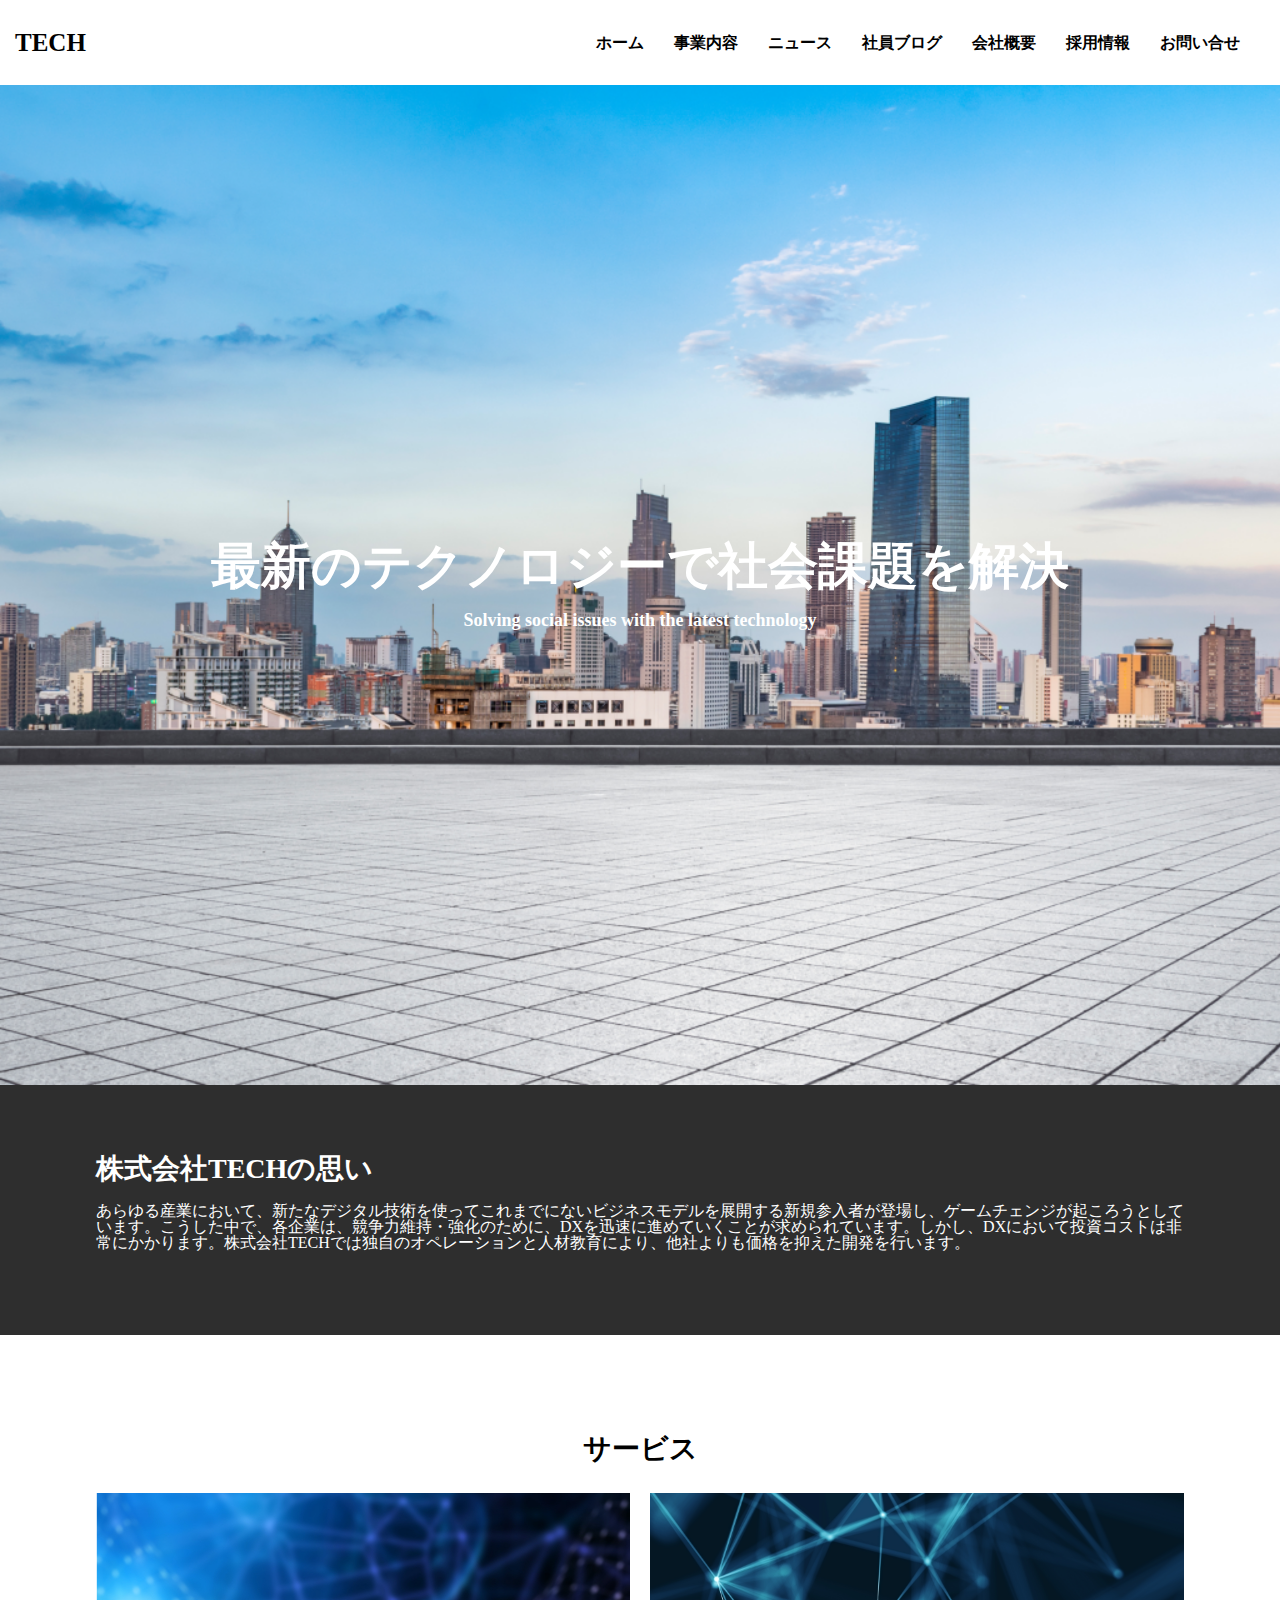
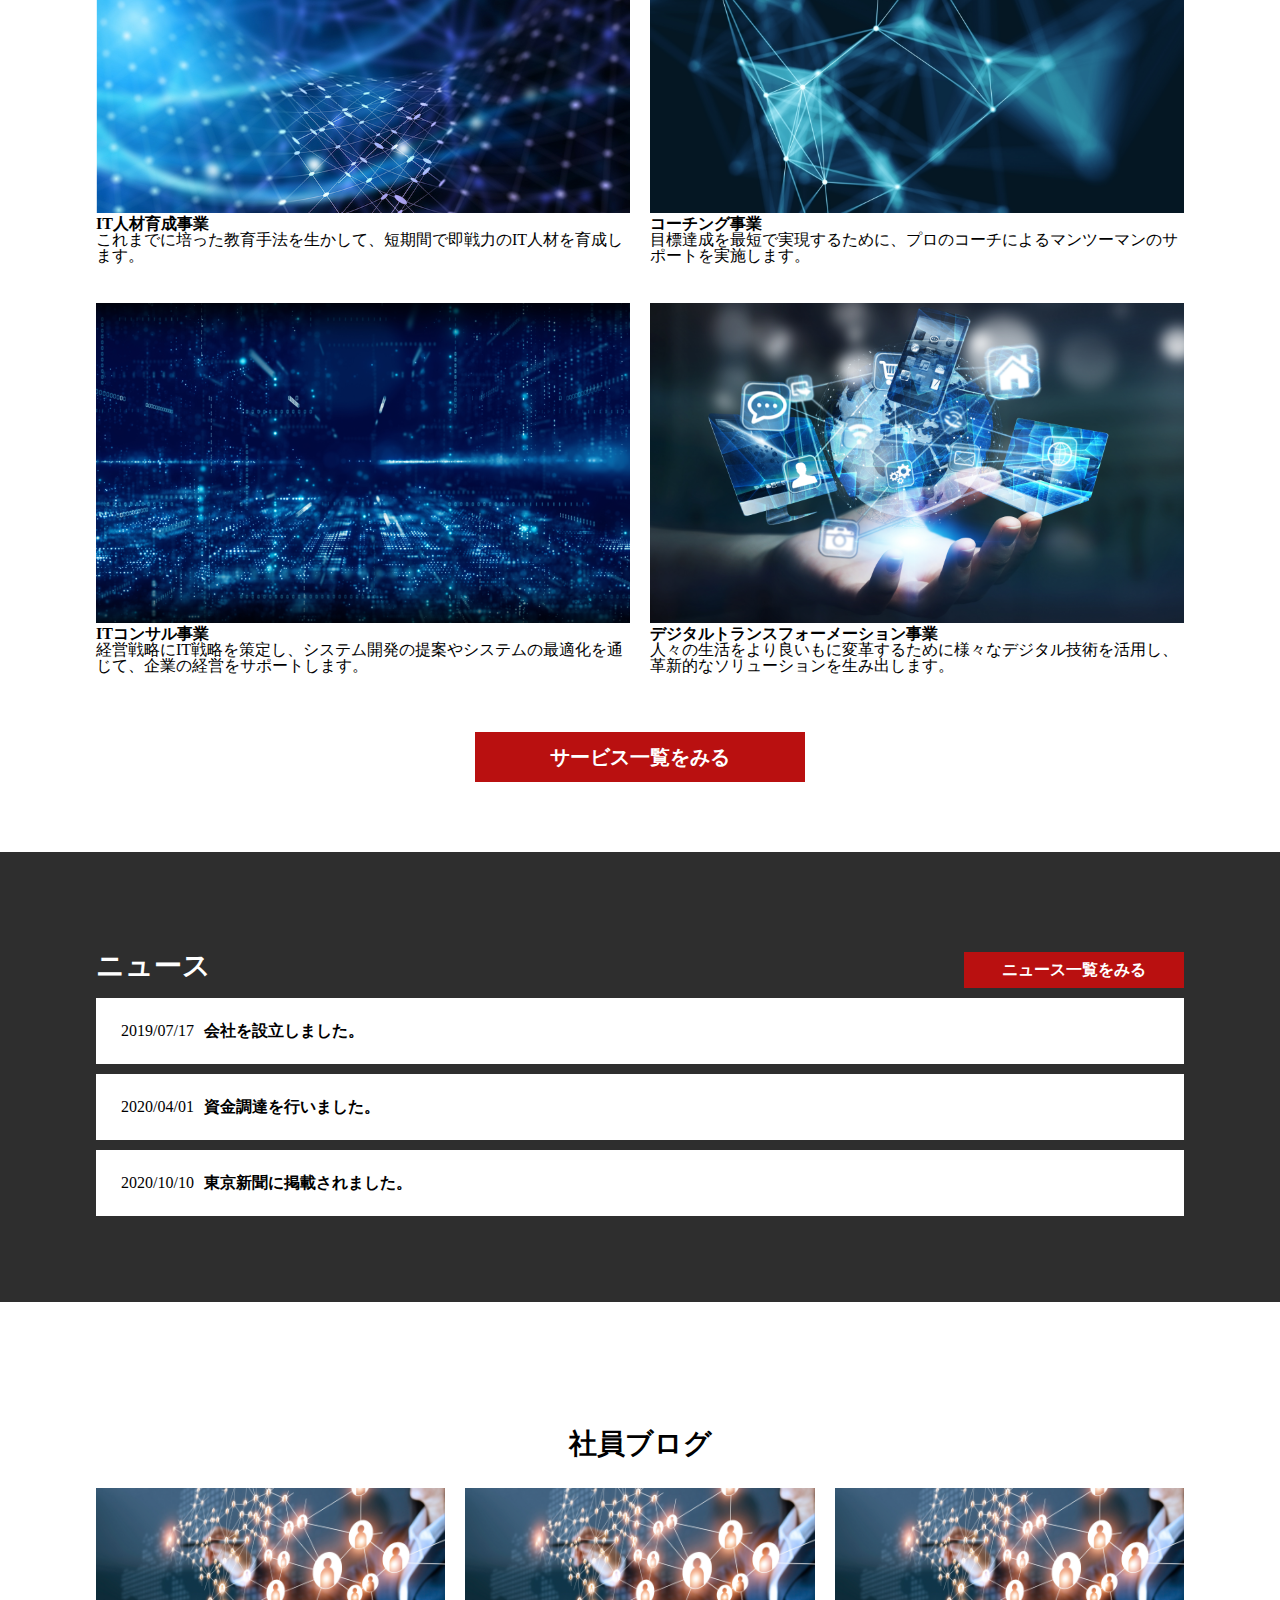
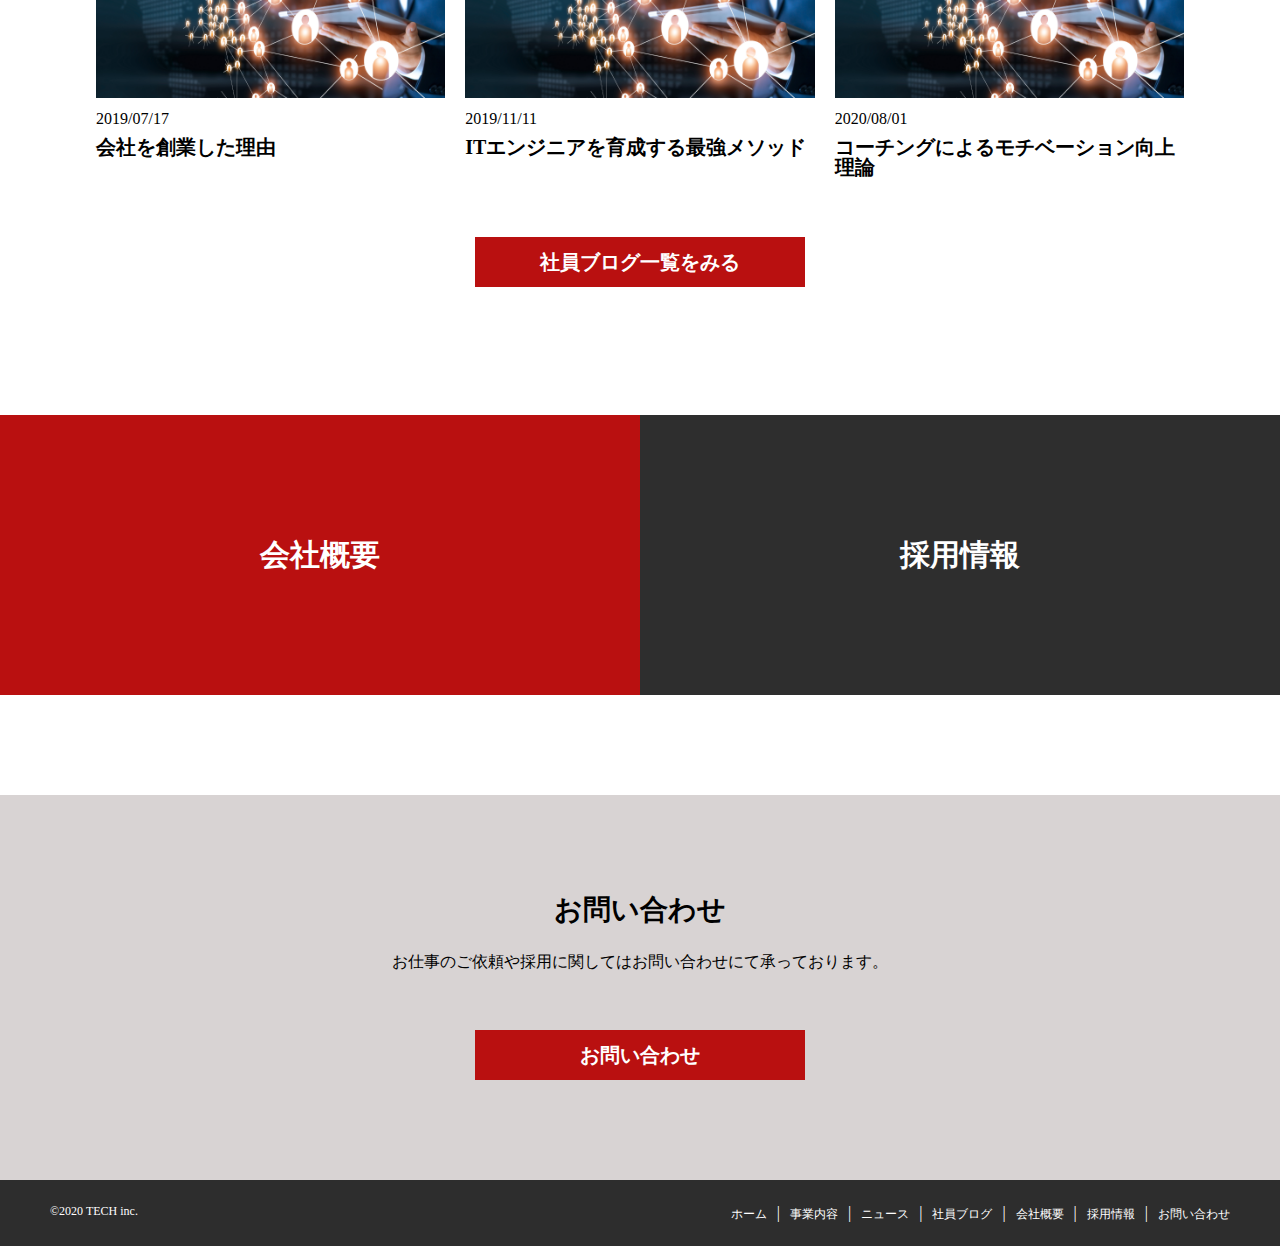
<file: index.html>
<!DOCTYPE html>
<html lang="ja">
<head>
  <meta charset="UTF-8">
  <meta http-equiv="X-UA-Compatible" content="IE=edge">
  <meta name="viewport" content="width=device-width, initial-scale=1.0">
  <title>TECH</title>
  <link rel="stylesheet" href="./css/reset.css">
  <link rel="stylesheet" href="./css/index.css">

</head>
<body>
  <!--header-->
  <header class="header">
    <h1 class="header-nav">
      <a class="header-TECH" href="index.html">
        TECH
      </a>
    </h1>
    <nav class="header-nav">
      <ul class="header-menu">
        <li><a class="header-menu_list" href="index.html">ホーム</a></li>
        <li><a class="header-menu_list" href="service.html">事業内容</a></li>
        <li><a class="header-menu_list" href="news.html">ニュース</a></li>
        <li><a class="header-menu_list" href="blog.html">社員ブログ</a></li>
        <li><a class="header-menu_list" href="company.html">会社概要</a></li>
        <li><a class="header-menu_list" href="recruit.html">採用情報</a></li>
        <li><a class="header-menu_list" href="contact.html">お問い合せ</a></li>
      </ul>
    </nav>
    <!--hamburger menu-->
    <div id="hamburger">
      <span class="line" id="line1"></span>
      <span class="line" id="line2"></span>
      <span class="line" id="line3"></span>
      </div>
    <nav id="menu">
      <ul>
        <li class="menu__text"><a class="menu__item" href="index.html">ホーム</a></li>
        <li class="menu__text"><a class="menu__item" href="service.html">事業内容</a></li>
        <li class="menu__text"><a class="menu__item" href="news.html">ニュース</a></li>
        <li class="menu__text"><a class="menu__item" href="blog.html">社員ブログ</a></li>
        <li class="menu__text"><a class="menu__item" href="company.html">会社概要</a></li>
        <li class="menu__text"><a class="menu__item" href="recruit.html">採用情報</a></li>
        <li class="menu__text"><a class="menu__item" href="contact.html">お問い合せ</a></li>
      </ul>
    </nav>
  </header>
  <!--top-->
  <div>
    <div class="top">
      <h1 class="top-title">最新のテクノロジーで社会課題を解決</h1>
      <p class="top-text">Solving social issues with the latest technology</p>
    </div>
  </div>

  <main>
    <!--main-top_text-->
    <div class="main-top">
      <div class="main-top_text">
        <h2 class="main-top_text-title">株式会社TECHの思い</h2>
        <p class="main-top_text-contents">あらゆる産業において、新たなデジタル技術を使ってこれまでにないビジネスモデルを展開する新規参入者が登場し、ゲームチェンジが起ころうとしています。こうした中で、各企業は、競争力維持・強化のために、DXを迅速に進めていくことが求められています。しかし、DXにおいて投資コストは非常にかかります。株式会社TECHでは独自のオペレーションと人材教育により、他社よりも価格を抑えた開発を行います。</p>
      </div>
    </div>
    <!--sarvice-->
    <div>
      <h2 class="title">サービス</h2>
      <div class="sarvice-box">
        <div class="sarvice-box_1">
          <div class="sarvice-box_img">
            <img src="img/service1.png" alt="IT人材育成事業">
          </div>
            <h3 class="sarvice-deta_title">IT人材育成事業</h3>
            <p>これまでに培った教育手法を生かして、短期間で即戦力のIT人材を育成します。</p>
        </div>
        <div class="sarvice-box_2">
          <div class="sarvice-box_img">
            <img src="img/service2.png" alt="コーチング事業">
          </div>
            <h3 class="sarvice-deta_title">コーチング事業</h3>
            <p>目標達成を最短で実現するために、プロのコーチによるマンツーマンのサポートを実施します。</p>
        </div>
        <div class="sarvice-box_3">
          <div class="sarvice-box_img">
            <img src="img/service3.png" alt="ITコンサル事業">
          </div>
            <h3 class="sarvice-deta_title">ITコンサル事業</h3>
            <p>経営戦略にIT戦略を策定し、システム開発の提案やシステムの最適化を通じて、企業の経営をサポートします。</p>
        </div>
        <div class="sarvice-box_4">
          <div class="sarvice-box_img">
            <img src="img/service4.png" alt="デジタルトランスフォーメーション事業">
          </div>
            <h3 class="sarvice-deta_title">デジタルトランスフォーメーション事業</h3>
            <p>人々の生活をより良いもに変革するために様々なデジタル技術を活用し、革新的なソリューションを生み出します。</p>
        </div>
      </div>
      <a href="service.html" class="service-link_button">サービス一覧をみる</a>
    </div>
    <!--news-->
    <div class="news">
      <div class="news-top">
        <h2 class="news-title">ニュース</h2>
        <a href="news.html" class="news-button">ニュース一覧をみる</a>
      </div>
      <ul　class="news-list">
        <li>
          <a href="news.html" class="news-list_box">
            <p class="news-date">2019/07/17</p>
            <p class="news-main">会社を設立しました。</p>
          </a>
        </li>
        <li>
          <a href="news.html" class="news-list_box">
            <p class="news-date">2020/04/01</p>
            <p class="news-main">資金調達を行いました。</p>
          </a>
        </li>
        <li>
          <a href="news.html" class="news-list_box">
            <p class="news-date">2020/10/10</p>
            <p class="news-main">東京新聞に掲載されました。</p>
          </a>
        </li>
      </ul>
    </div>
    <!--blog-->
    <div class="blog">
      <h2 class="blog-title">社員ブログ</h2>
      <div class="blog-content">
        <div class="blog-main_box">
          <a href="">
            <img src="img/blog.png" alt="blog-img" class="blog-img">
          </a>
          <p class="blog-date">2019/07/17</p>
          <p class="blog-main">会社を創業した理由</p>
        </div>
        <div class="blog-main_box">
          <a href="">
            <img src="img/blog.png" alt="blog-img" class="blog-img">
          </a>
          <p class="blog-date">2019/11/11</p>
          <p class="blog-main">ITエンジニアを育成する最強メソッド</p>
        </div>
        <div class="blog-main_box">
          <a href="">
            <img src="img/blog.png" alt="blog-img" class="blog-img">
          </a>
          <p class="blog-date">2020/08/01</p>
          <p class="blog-main">コーチングによるモチベーション向上理論</p>
        </div>
      </div>
      <div>
        <p class="blog-link_button">社員ブログ一覧をみる</p>
      </div>
    </div>
    <!--company recruit-->
    <div class="CompanyRecruit-link">
      <a href="company.html" class="company-link">会社概要</a>
      <a href="recruit.html" class="recruit-link">採用情報</a>
    </div>
    <!--contact-->
    <div class="contact">
      <div class="contact-content">
        <h2 class="title">お問い合わせ</h2>
        <p>お仕事のご依頼や採用に関してはお問い合わせにて承っております。</p>
        <a href="contact.html" class="contact-button">お問い合わせ</a>
      </div>
    </div>
  </main>
  <!--footer-->
  <footer>
    <div class="footer">
      <p class="footer-left">&copy;2020 TECH inc.</p>
      <ul class="footer-menu">
        <li class="footer-list"><a href="index.html" class="footer-link">ホーム</a></li>
        <li class="footer-list"><a href="company.html" class="footer-link">事業内容</a></li>
        <li class="footer-list"><a href="news.html" class="footer-link">ニュース</a></li>
        <li class="footer-list"><a href="blog.html" class="footer-link">社員ブログ</a></li>
        <li class="footer-list"><a href="company.html" class="footer-link">会社概要</a></li>
        <li class="footer-list"><a href="recruit.html" class="footer-link">採用情報</a></li>
        <li class="footer-list"><a href="contact.html" class="footer-link">お問い合わせ</a></li>
      </ul>
    </div>
  </footer>
  <script src="./js/main.js"></script>
</body>
</html>
</file>
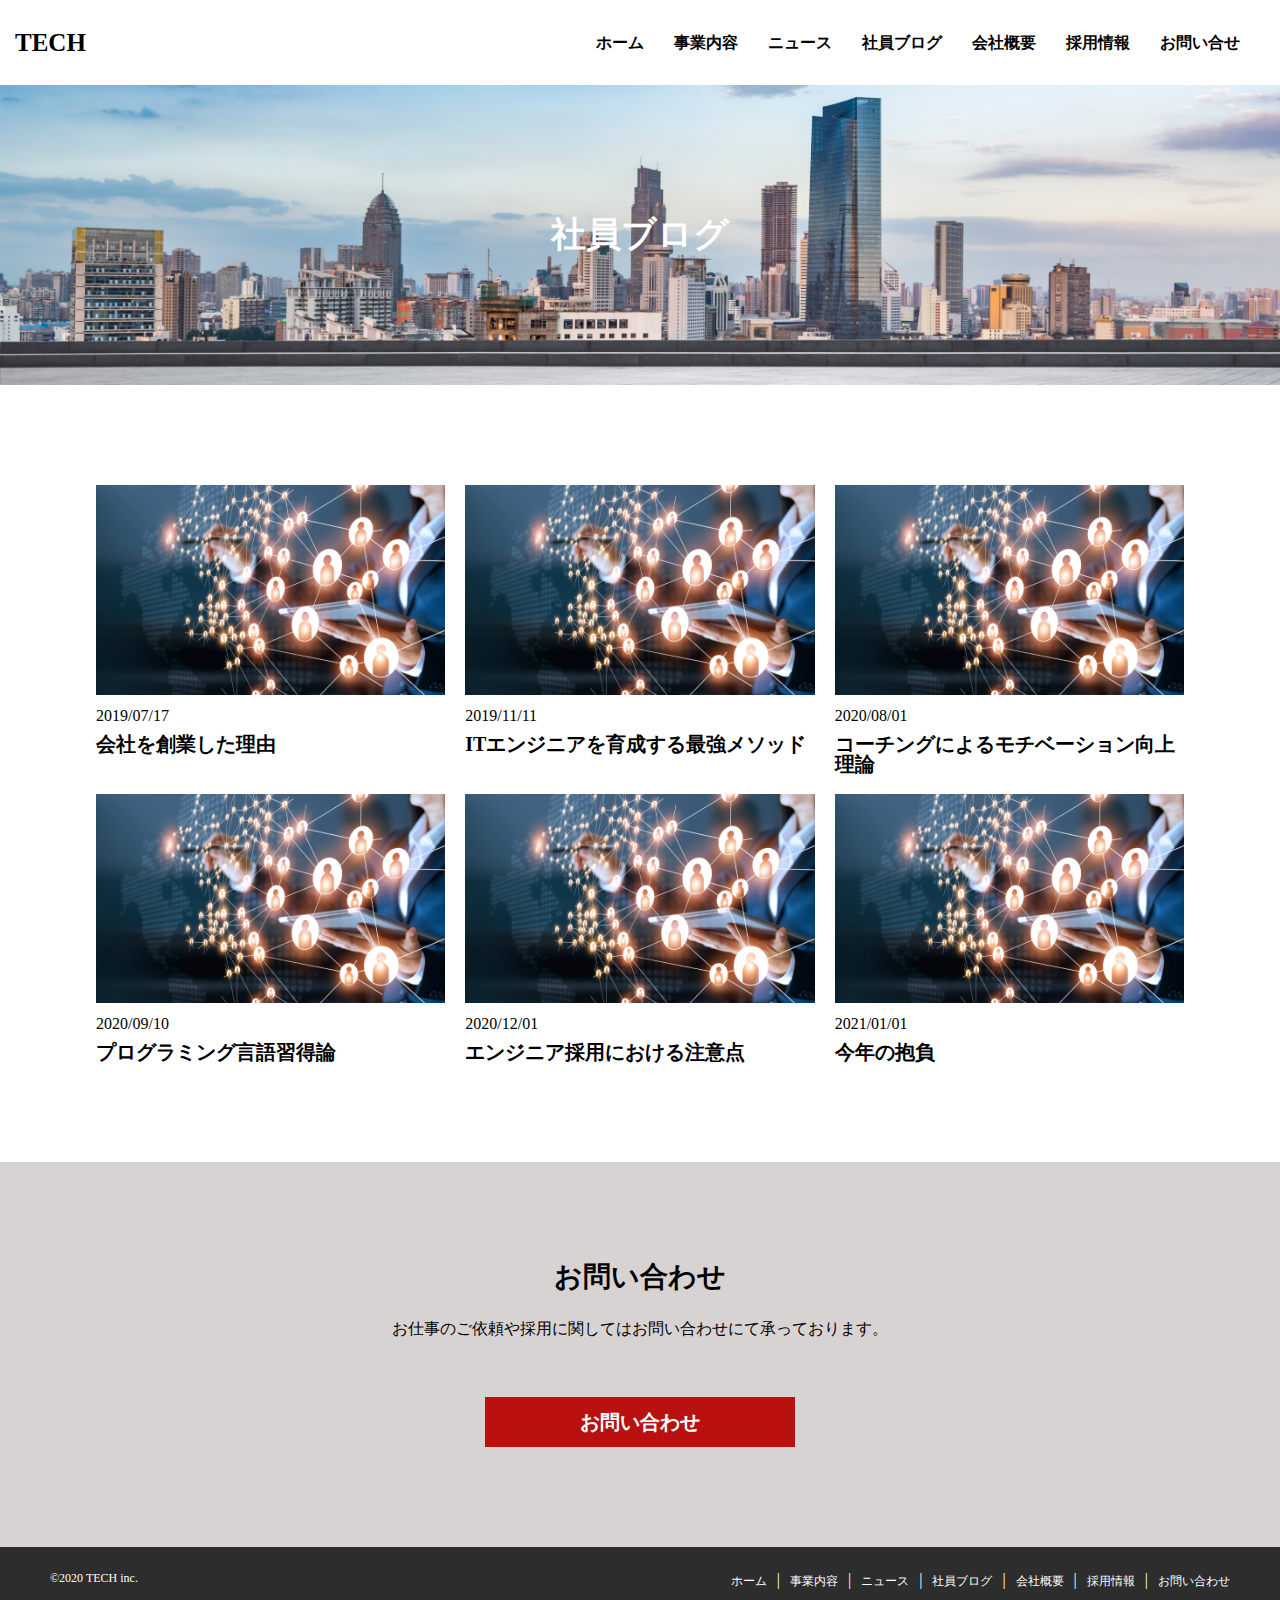
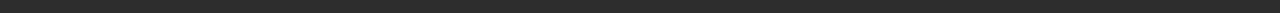
<file: blog.html>
<!DOCTYPE html>
<html lang="ja">

<head>
  <meta charset="UTF-8">
  <meta http-equiv="X-UA-Compatible" content="IE=edge">
  <meta name="viewport" content="width=device-width, initial-scale=1.0">
  <title>TECH</title>
  <link rel="stylesheet" href="./css/reset.css">
  <link rel="stylesheet" href="./css/blog.css">

</head>

<body>
  <!--header-->
  <header class="header">
    <h1 class="header-nav">
      <a class="header-TECH" href="index.html">
        TECH
      </a>
    </h1>
    <nav class="header-nav">
      <ul class="header-menu">
        <li><a class="header-menu_list" href="index.html">ホーム</a></li>
        <li><a class="header-menu_list" href="service.html">事業内容</a></li>
        <li><a class="header-menu_list" href="news.html">ニュース</a></li>
        <li><a class="header-menu_list" href="blog.html">社員ブログ</a></li>
        <li><a class="header-menu_list" href="company.html">会社概要</a></li>
        <li><a class="header-menu_list" href="recruit.html">採用情報</a></li>
        <li><a class="header-menu_list" href="contact.html">お問い合せ</a></li>
      </ul>
    </nav>
    <!--hamburger menu-->
    <div id="hamburger">
      <span class="line" id="line1"></span>
      <span class="line" id="line2"></span>
      <span class="line" id="line3"></span>
    </div>
    <nav id="menu">
      <ul>
        <li class="menu__text"><a class="menu__item" href="index.html">ホーム</a></li>
        <li class="menu__text"><a class="menu__item" href="service.html">事業内容</a></li>
        <li class="menu__text"><a class="menu__item" href="news.html">ニュース</a></li>
        <li class="menu__text"><a class="menu__item" href="blog.html">社員ブログ</a></li>
        <li class="menu__text"><a class="menu__item" href="company.html">会社概要</a></li>
        <li class="menu__text"><a class="menu__item" href="recruit.html">採用情報</a></li>
        <li class="menu__text"><a class="menu__item" href="contact.html">お問い合せ</a></li>
      </ul>
    </nav>
  </header>


  <main>
    <h1 class="top">社員ブログ</h1>
    <!--blog-->
    <div class="blog">
      <div class="blog-content">
        <div class="blog-main_box">
          <a href="">
            <img src="img/blog.png" alt="blog-img" class="blog-img">
          </a>
          <p class="blog-date">2019/07/17</p>
          <p class="blog-main">会社を創業した理由</p>
        </div>
        <div class="blog-main_box">
          <a href="">
            <img src="img/blog.png" alt="blog-img" class="blog-img">
          </a>
          <p class="blog-date">2019/11/11</p>
          <p class="blog-main">ITエンジニアを育成する最強メソッド</p>
        </div>
        <div class="blog-main_box">
          <a href="">
            <img src="img/blog.png" alt="blog-img" class="blog-img">
          </a>
          <p class="blog-date">2020/08/01</p>
          <p class="blog-main">コーチングによるモチベーション向上理論</p>
        </div>
      </div>
    </div>
    <div class="blog-2">
      <div class="blog-content">
        <div class="blog-main_box">
          <a href="">
            <img src="img/blog.png" alt="blog-img" class="blog-img">
          </a>
          <p class="blog-date">2020/09/10</p>
          <p class="blog-main">プログラミング言語習得論</p>
        </div>
        <div class="blog-main_box">
          <a href="">
            <img src="img/blog.png" alt="blog-img" class="blog-img">
          </a>
          <p class="blog-date">2020/12/01</p>
          <p class="blog-main">エンジニア採用における注意点</p>
        </div>
        <div class="blog-main_box">
          <a href="">
            <img src="img/blog.png" alt="blog-img" class="blog-img">
          </a>
          <p class="blog-date">2021/01/01</p>
          <p class="blog-main">今年の抱負</p>
        </div>
      </div>
    </div>
    <!--contact-->
    <div class="contact">
      <div class="contact-content">
        <h2 class="title">お問い合わせ</h2>
        <p>お仕事のご依頼や採用に関してはお問い合わせにて承っております。</p>
        <a href="contact.html" class="contact-button">お問い合わせ</a>
      </div>
    </div>
  </main>
  <!--footer-->
  <footer>
    <div class="footer">
      <p class="footer-left">&copy;2020 TECH inc.</p>
      <ul class="footer-menu">
        <li class="footer-list"><a href="index.html" class="footer-link">ホーム</a></li>
        <li class="footer-list"><a href="company.html" class="footer-link">事業内容</a></li>
        <li class="footer-list"><a href="news.html" class="footer-link">ニュース</a></li>
        <li class="footer-list"><a href="blog.html" class="footer-link">社員ブログ</a></li>
        <li class="footer-list"><a href="company.html" class="footer-link">会社概要</a></li>
        <li class="footer-list"><a href="recruit.html" class="footer-link">採用情報</a></li>
        <li class="footer-list"><a href="contact.html" class="footer-link">お問い合わせ</a></li>
      </ul>
    </div>
  </footer>
  <script src="./js/main.js"></script>

</body>

</html>
</file>
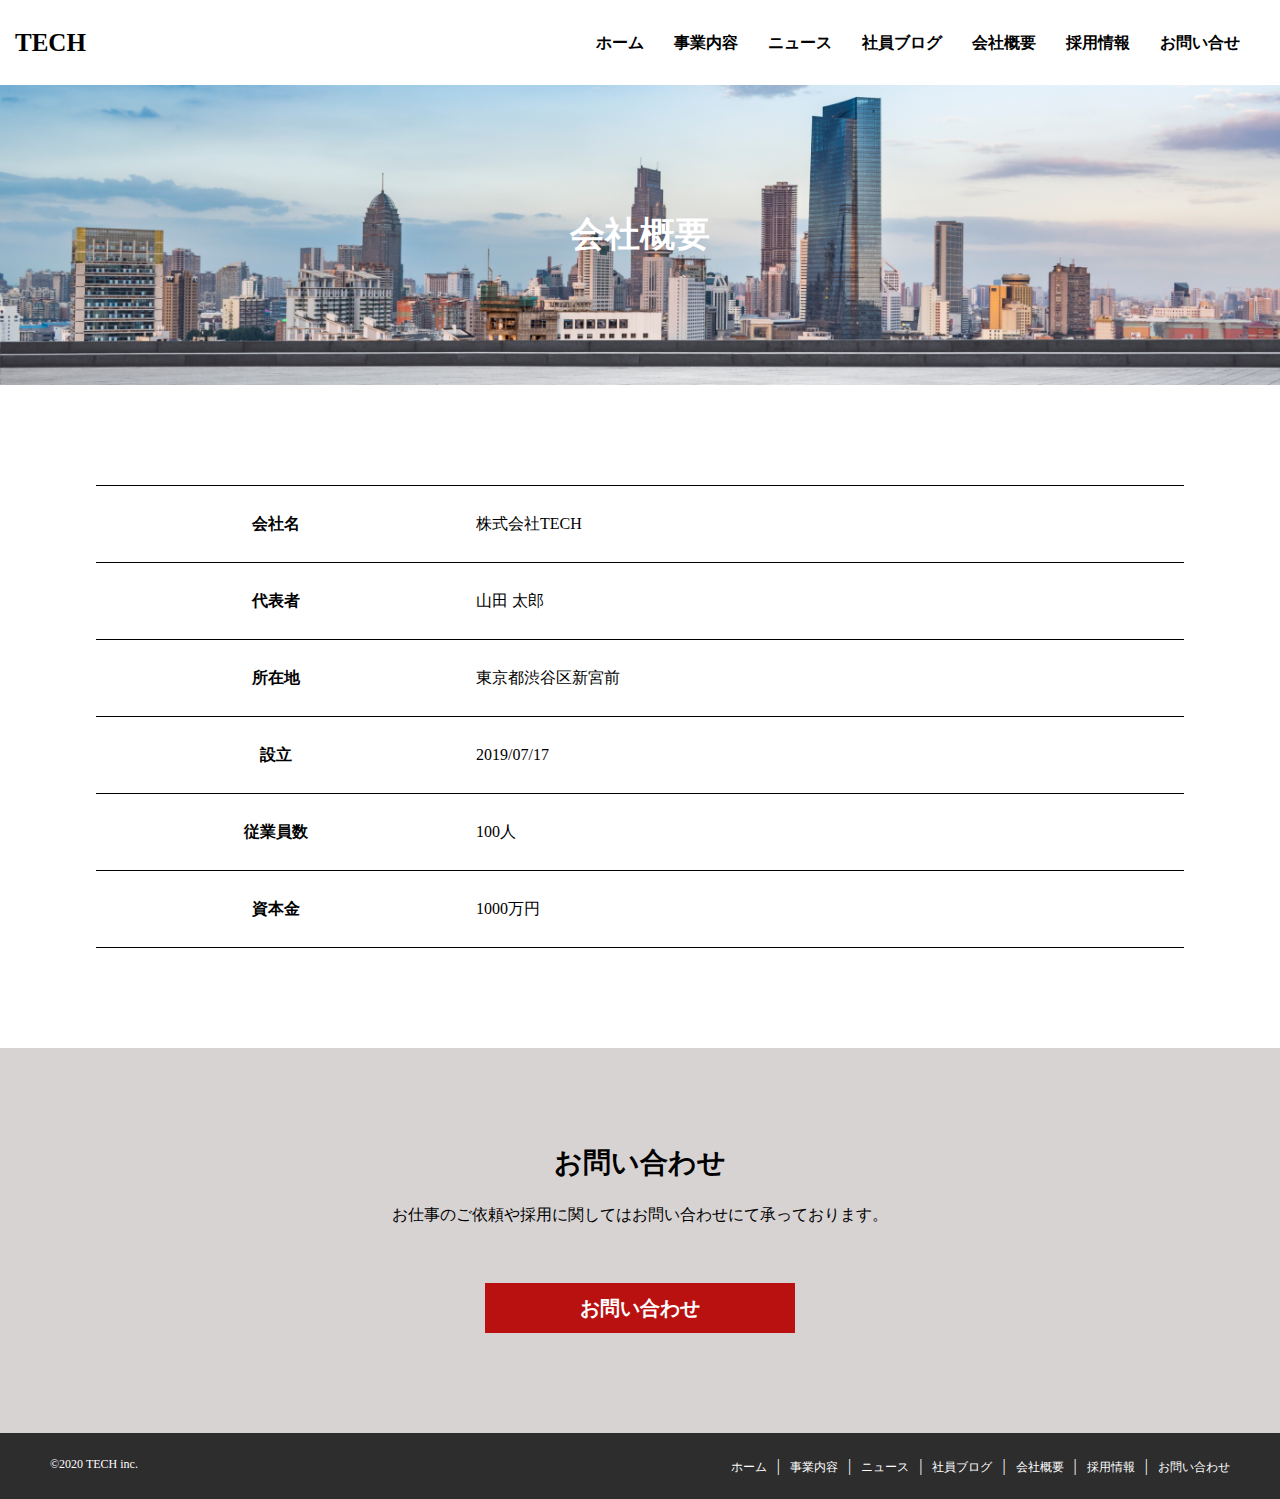
<file: company.html>
<!DOCTYPE html>
<html lang="ja">

<head>
  <meta charset="UTF-8">
  <meta http-equiv="X-UA-Compatible" content="IE=edge">
  <meta name="viewport" content="width=device-width, initial-scale=1.0">
  <title>TECH</title>
  <link rel="stylesheet" href="./css/reset.css">
  <link rel="stylesheet" href="./css/company.css">

</head>

<body>
  <!--header-->
  <header class="header">
    <h1 class="header-nav">
      <a class="header-TECH" href="index.html">
        TECH
      </a>
    </h1>
    <nav class="header-nav">
      <ul class="header-menu">
        <li><a class="header-menu_list" href="index.html">ホーム</a></li>
        <li><a class="header-menu_list" href="service.html">事業内容</a></li>
        <li><a class="header-menu_list" href="news.html">ニュース</a></li>
        <li><a class="header-menu_list" href="blog.html">社員ブログ</a></li>
        <li><a class="header-menu_list" href="company.html">会社概要</a></li>
        <li><a class="header-menu_list" href="recruit.html">採用情報</a></li>
        <li><a class="header-menu_list" href="contact.html">お問い合せ</a></li>
      </ul>
    </nav>
    <!--hamburger menu-->
    <div id="hamburger">
      <span class="line" id="line1"></span>
      <span class="line" id="line2"></span>
      <span class="line" id="line3"></span>
    </div>
    <nav id="menu">
      <ul>
        <li class="menu__text"><a class="menu__item" href="index.html">ホーム</a></li>
        <li class="menu__text"><a class="menu__item" href="service.html">事業内容</a></li>
        <li class="menu__text"><a class="menu__item" href="news.html">ニュース</a></li>
        <li class="menu__text"><a class="menu__item" href="blog.html">社員ブログ</a></li>
        <li class="menu__text"><a class="menu__item" href="company.html">会社概要</a></li>
        <li class="menu__text"><a class="menu__item" href="recruit.html">採用情報</a></li>
        <li class="menu__text"><a class="menu__item" href="contact.html">お問い合せ</a></li>
      </ul>
    </nav>
  </header>
  <!--company-->
  <main>
    <h1 class="top">会社概要</h1>
    <div>
      <ul class="company">
        <li class="list">
          <p id="list-item" class="item">会社名</p>
          <p>株式会社TECH</p>
        </li>
        <li class="list">
          <p class="item">代表者</p>
          <p>山田 太郎</p>
        </li>
        <li class="list">
          <p class="item">所在地</p>
          <p>東京都渋谷区新宮前</p>
        </li>
        <li class="list">
          <p class="item">設立</p>
          <p>2019/07/17</p>
        </li>
        <li class="list">
          <p class="item">従業員数</p>
          <p>100人</p>
        </li>
        <li class="list">
          <p class="item">資本金</p>
          <p>1000万円</p>
        </li>
      </ul>
    </div>



    <!--contact-->
    <div class="contact">
      <div class="contact-content">
        <h2 class="title">お問い合わせ</h2>
        <p>お仕事のご依頼や採用に関してはお問い合わせにて承っております。</p>
        <a href="contact.html" class="contact-button">お問い合わせ</a>
      </div>
    </div>
  </main>
  <!--footer-->
  <footer>
    <div class="footer">
      <p class="footer-left">&copy;2020 TECH inc.</p>
      <ul class="footer-menu">
        <li class="footer-list"><a href="index.html" class="footer-link">ホーム</a></li>
        <li class="footer-list"><a href="company.html" class="footer-link">事業内容</a></li>
        <li class="footer-list"><a href="news.html" class="footer-link">ニュース</a></li>
        <li class="footer-list"><a href="blog.html" class="footer-link">社員ブログ</a></li>
        <li class="footer-list"><a href="company.html" class="footer-link">会社概要</a></li>
        <li class="footer-list"><a href="recruit.html" class="footer-link">採用情報</a></li>
        <li class="footer-list"><a href="contact.html" class="footer-link">お問い合わせ</a></li>
      </ul>
    </div>
  </footer>
  <script src="./js/main.js"></script>

</body>

</html>
</file>
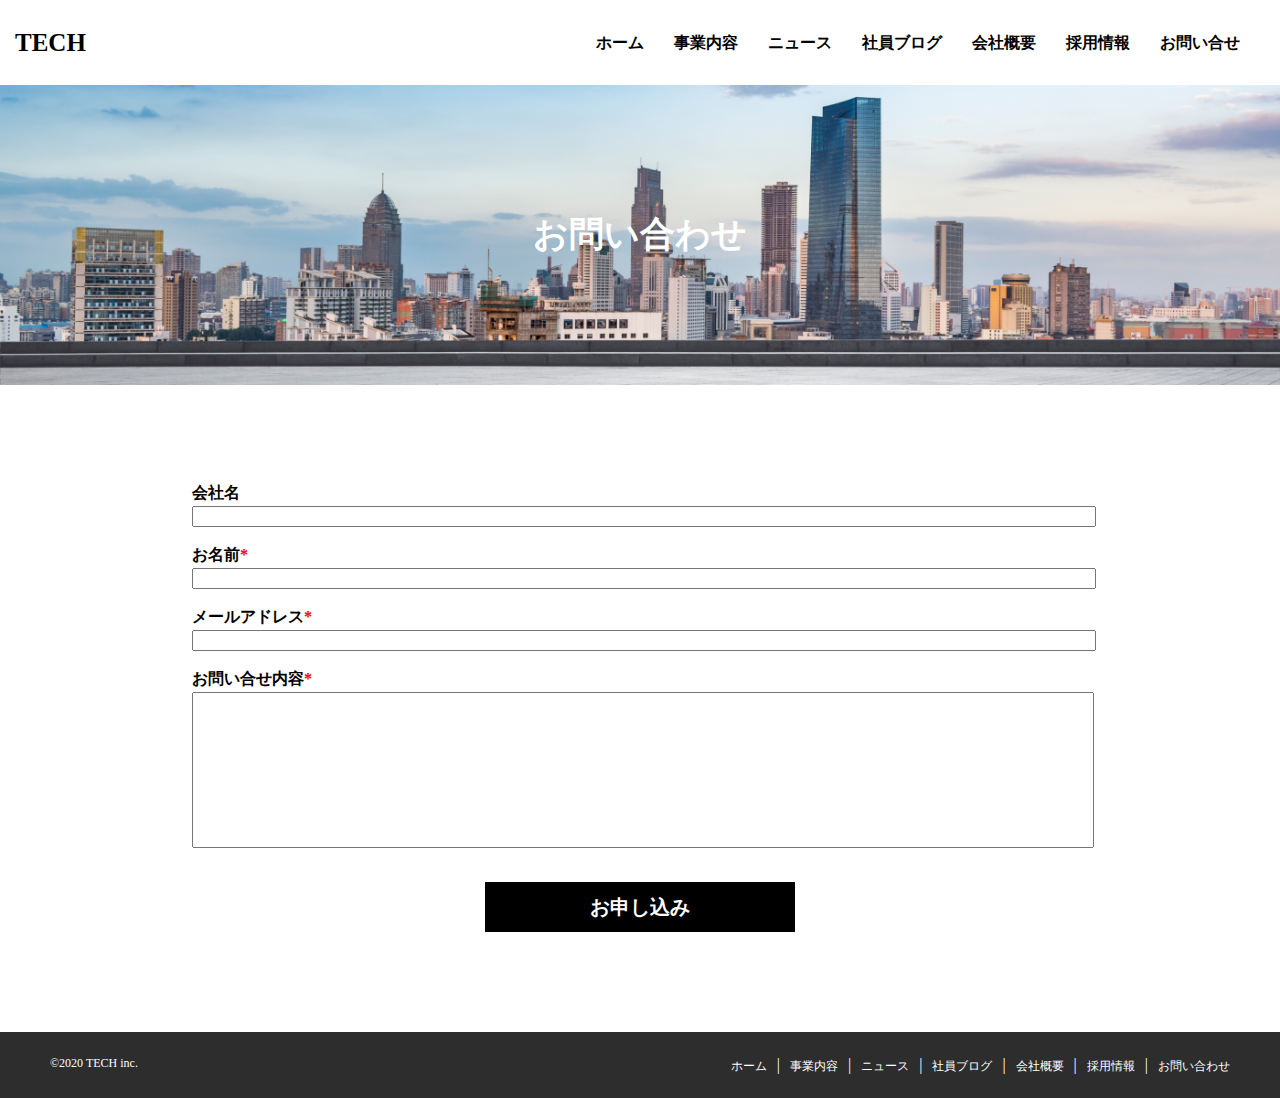
<file: contact.html>
<!DOCTYPE html>
<html lang="ja">

<head>
  <meta charset="UTF-8">
  <meta http-equiv="X-UA-Compatible" content="IE=edge">
  <meta name="viewport" content="width=device-width, initial-scale=1.0">
  <title>TECH</title>
  <link rel="stylesheet" href="./css/reset.css">
  <link rel="stylesheet" href="./css/contact.css">

</head>

<body>
  <!--header-->
  <header class="header">
    <h1 class="header-nav">
      <a class="header-TECH" href="index.html">
        TECH
      </a>
    </h1>
    <nav class="header-nav">
      <ul class="header-menu">
        <li><a class="header-menu_list" href="index.html">ホーム</a></li>
        <li><a class="header-menu_list" href="service.html">事業内容</a></li>
        <li><a class="header-menu_list" href="news.html">ニュース</a></li>
        <li><a class="header-menu_list" href="blog.html">社員ブログ</a></li>
        <li><a class="header-menu_list" href="company.html">会社概要</a></li>
        <li><a class="header-menu_list" href="recruit.html">採用情報</a></li>
        <li><a class="header-menu_list" href="contact.html">お問い合せ</a></li>
      </ul>
    </nav>
    <!--hamburger menu-->
    <div id="hamburger">
      <span class="line" id="line1"></span>
      <span class="line" id="line2"></span>
      <span class="line" id="line3"></span>
    </div>
    <nav id="menu">
      <ul>
        <li class="menu__text"><a class="menu__item" href="index.html">ホーム</a></li>
        <li class="menu__text"><a class="menu__item" href="service.html">事業内容</a></li>
        <li class="menu__text"><a class="menu__item" href="news.html">ニュース</a></li>
        <li class="menu__text"><a class="menu__item" href="blog.html">社員ブログ</a></li>
        <li class="menu__text"><a class="menu__item" href="company.html">会社概要</a></li>
        <li class="menu__text"><a class="menu__item" href="recruit.html">採用情報</a></li>
        <li class="menu__text"><a class="menu__item" href="contact.html">お問い合せ</a></li>
      </ul>
    </nav>
  </header>


<main>
  <h1 class="top">お問い合わせ</h1>
  <div class="contact">
    <form method="post">
      <div for="" class="namu">会社名</div><input class="input" type="text">
      <div for="" class="namu">お名前<span>*</span></div><input class="input" type="text">
      <div for="" class="namu">メールアドレス<span>*</span></div><input class="input" type="mail">
      <div for="" class="namu">お問い合せ内容<span>*</span><textarea name="" id="" cols="100" rows="10"></textarea></div>
    </form>
  </div>
<div class="contact-content">
  <a href="contact.html" class="contact-button">お申し込み</a>
</div>


</main>
  <!--footer-->
  <footer>
    <div class="footer">
      <p class="footer-left">&copy;2020 TECH inc.</p>
      <ul class="footer-menu">
        <li class="footer-list"><a href="index.html" class="footer-link">ホーム</a></li>
        <li class="footer-list"><a href="company.html" class="footer-link">事業内容</a></li>
        <li class="footer-list"><a href="news.html" class="footer-link">ニュース</a></li>
        <li class="footer-list"><a href="blog.html" class="footer-link">社員ブログ</a></li>
        <li class="footer-list"><a href="company.html" class="footer-link">会社概要</a></li>
        <li class="footer-list"><a href="recruit.html" class="footer-link">採用情報</a></li>
        <li class="footer-list"><a href="contact.html" class="footer-link">お問い合わせ</a></li>
      </ul>
    </div>
  </footer>
  <script src="./js/main.js"></script>

</body>

</html>
</file>
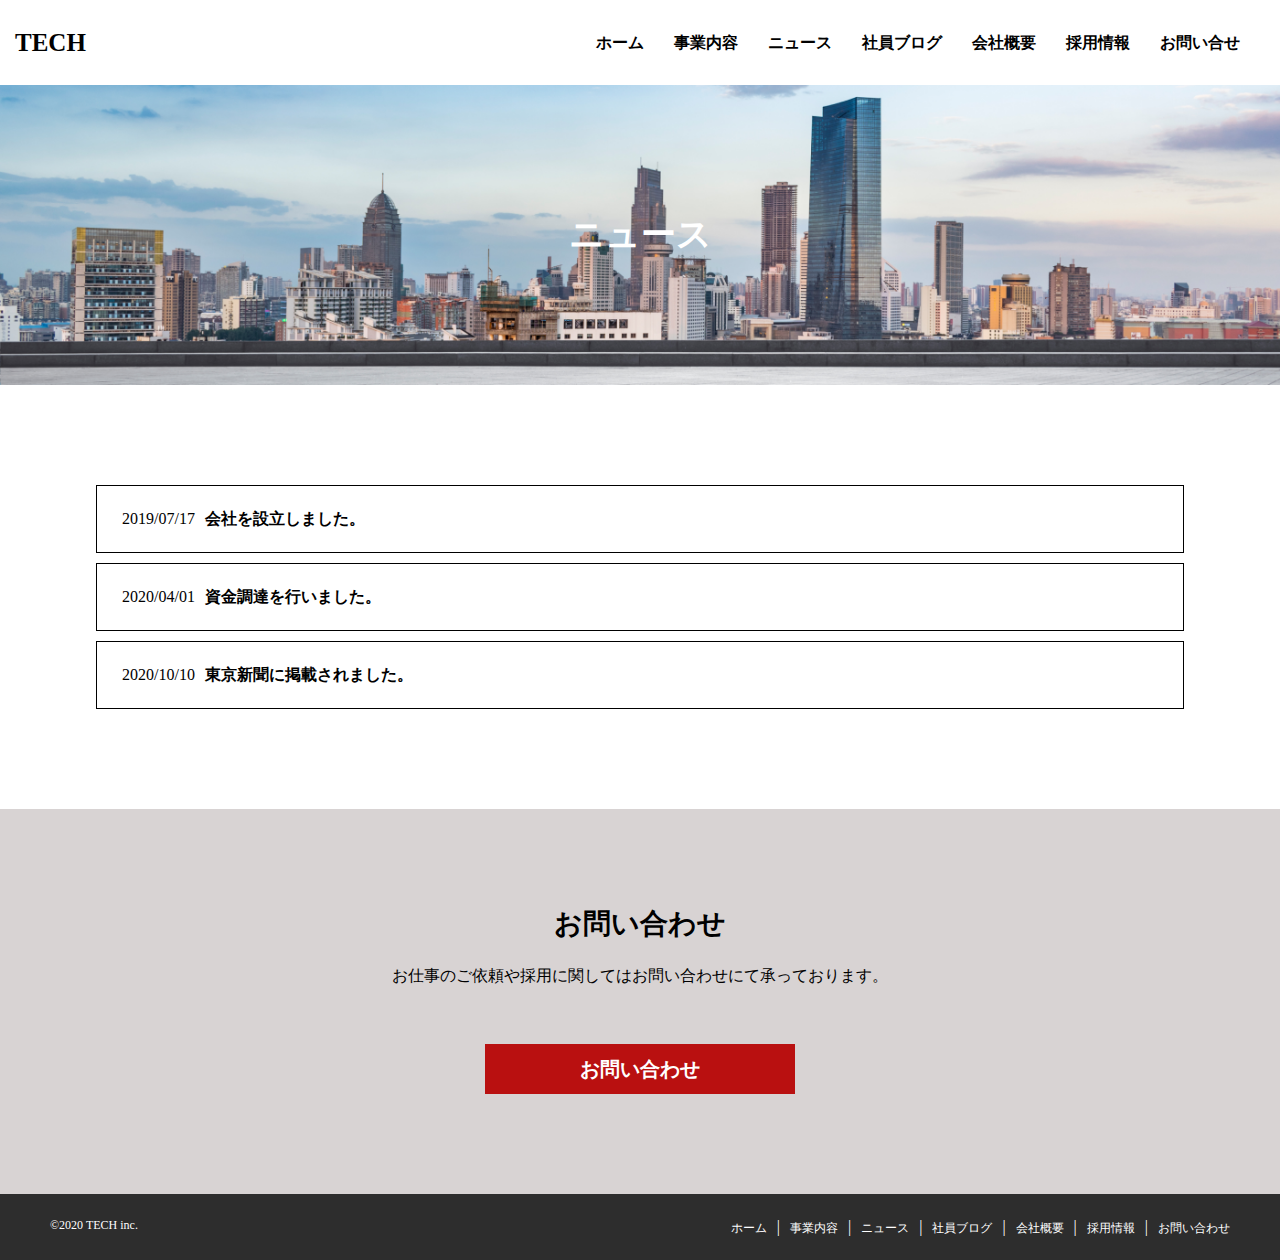
<file: news.html>
<!DOCTYPE html>
<html lang="ja">

<head>
  <meta charset="UTF-8">
  <meta http-equiv="X-UA-Compatible" content="IE=edge">
  <meta name="viewport" content="width=device-width, initial-scale=1.0">
  <title>TECH</title>
  <link rel="stylesheet" href="./css/reset.css">
  <link rel="stylesheet" href="./css/news.css">

</head>

<body>
  <!--header-->
  <header class="header">
    <h1 class="header-nav">
      <a class="header-TECH" href="index.html">
        TECH
      </a>
    </h1>
    <nav class="header-nav">
      <ul class="header-menu">
        <li><a class="header-menu_list" href="index.html">ホーム</a></li>
        <li><a class="header-menu_list" href="service.html">事業内容</a></li>
        <li><a class="header-menu_list" href="news.html">ニュース</a></li>
        <li><a class="header-menu_list" href="blog.html">社員ブログ</a></li>
        <li><a class="header-menu_list" href="company.html">会社概要</a></li>
        <li><a class="header-menu_list" href="recruit.html">採用情報</a></li>
        <li><a class="header-menu_list" href="contact.html">お問い合せ</a></li>
      </ul>
    </nav>
    <!--hamburger menu-->
    <div id="hamburger">
      <span class="line" id="line1"></span>
      <span class="line" id="line2"></span>
      <span class="line" id="line3"></span>
    </div>
    <nav id="menu">
      <ul>
        <li class="menu__text"><a class="menu__item" href="index.html">ホーム</a></li>
        <li class="menu__text"><a class="menu__item" href="service.html">事業内容</a></li>
        <li class="menu__text"><a class="menu__item" href="news.html">ニュース</a></li>
        <li class="menu__text"><a class="menu__item" href="blog.html">社員ブログ</a></li>
        <li class="menu__text"><a class="menu__item" href="company.html">会社概要</a></li>
        <li class="menu__text"><a class="menu__item" href="recruit.html">採用情報</a></li>
        <li class="menu__text"><a class="menu__item" href="contact.html">お問い合せ</a></li>
      </ul>
    </nav>
  </header>

  <!--news-->
  <main>
    <h1 class="top">ニュース</h1>
    <div class="news">
      <ul　class="news-list">
        <li>
          <a href="news.html" class="news-list_box">
            <p class="news-date">2019/07/17</p>
            <p class="news-main">会社を設立しました。</p>
          </a>
        </li>
        <li>
          <a href="news.html" class="news-list_box">
            <p class="news-date">2020/04/01</p>
            <p class="news-main">資金調達を行いました。</p>
          </a>
        </li>
        <li>
          <a href="news.html" class="news-list_box">
            <p class="news-date">2020/10/10</p>
            <p class="news-main">東京新聞に掲載されました。</p>
          </a>
        </li>
      </ul>
    </div>
    <!--contact-->
    <div class="contact">
      <div class="contact-content">
        <h2 class="title">お問い合わせ</h2>
        <p>お仕事のご依頼や採用に関してはお問い合わせにて承っております。</p>
        <a href="contact.html" class="contact-button">お問い合わせ</a>
      </div>
    </div>
  </main>
  <!--footer-->
  <footer>
    <div class="footer">
      <p class="footer-left">&copy;2020 TECH inc.</p>
      <ul class="footer-menu">
        <li class="footer-list"><a href="index.html" class="footer-link">ホーム</a></li>
        <li class="footer-list"><a href="company.html" class="footer-link">事業内容</a></li>
        <li class="footer-list"><a href="news.html" class="footer-link">ニュース</a></li>
        <li class="footer-list"><a href="blog.html" class="footer-link">社員ブログ</a></li>
        <li class="footer-list"><a href="company.html" class="footer-link">会社概要</a></li>
        <li class="footer-list"><a href="recruit.html" class="footer-link">採用情報</a></li>
        <li class="footer-list"><a href="contact.html" class="footer-link">お問い合わせ</a></li>
      </ul>
    </div>
  </footer>
  <script src="./js/main.js"></script>

</body>

</html>
</file>
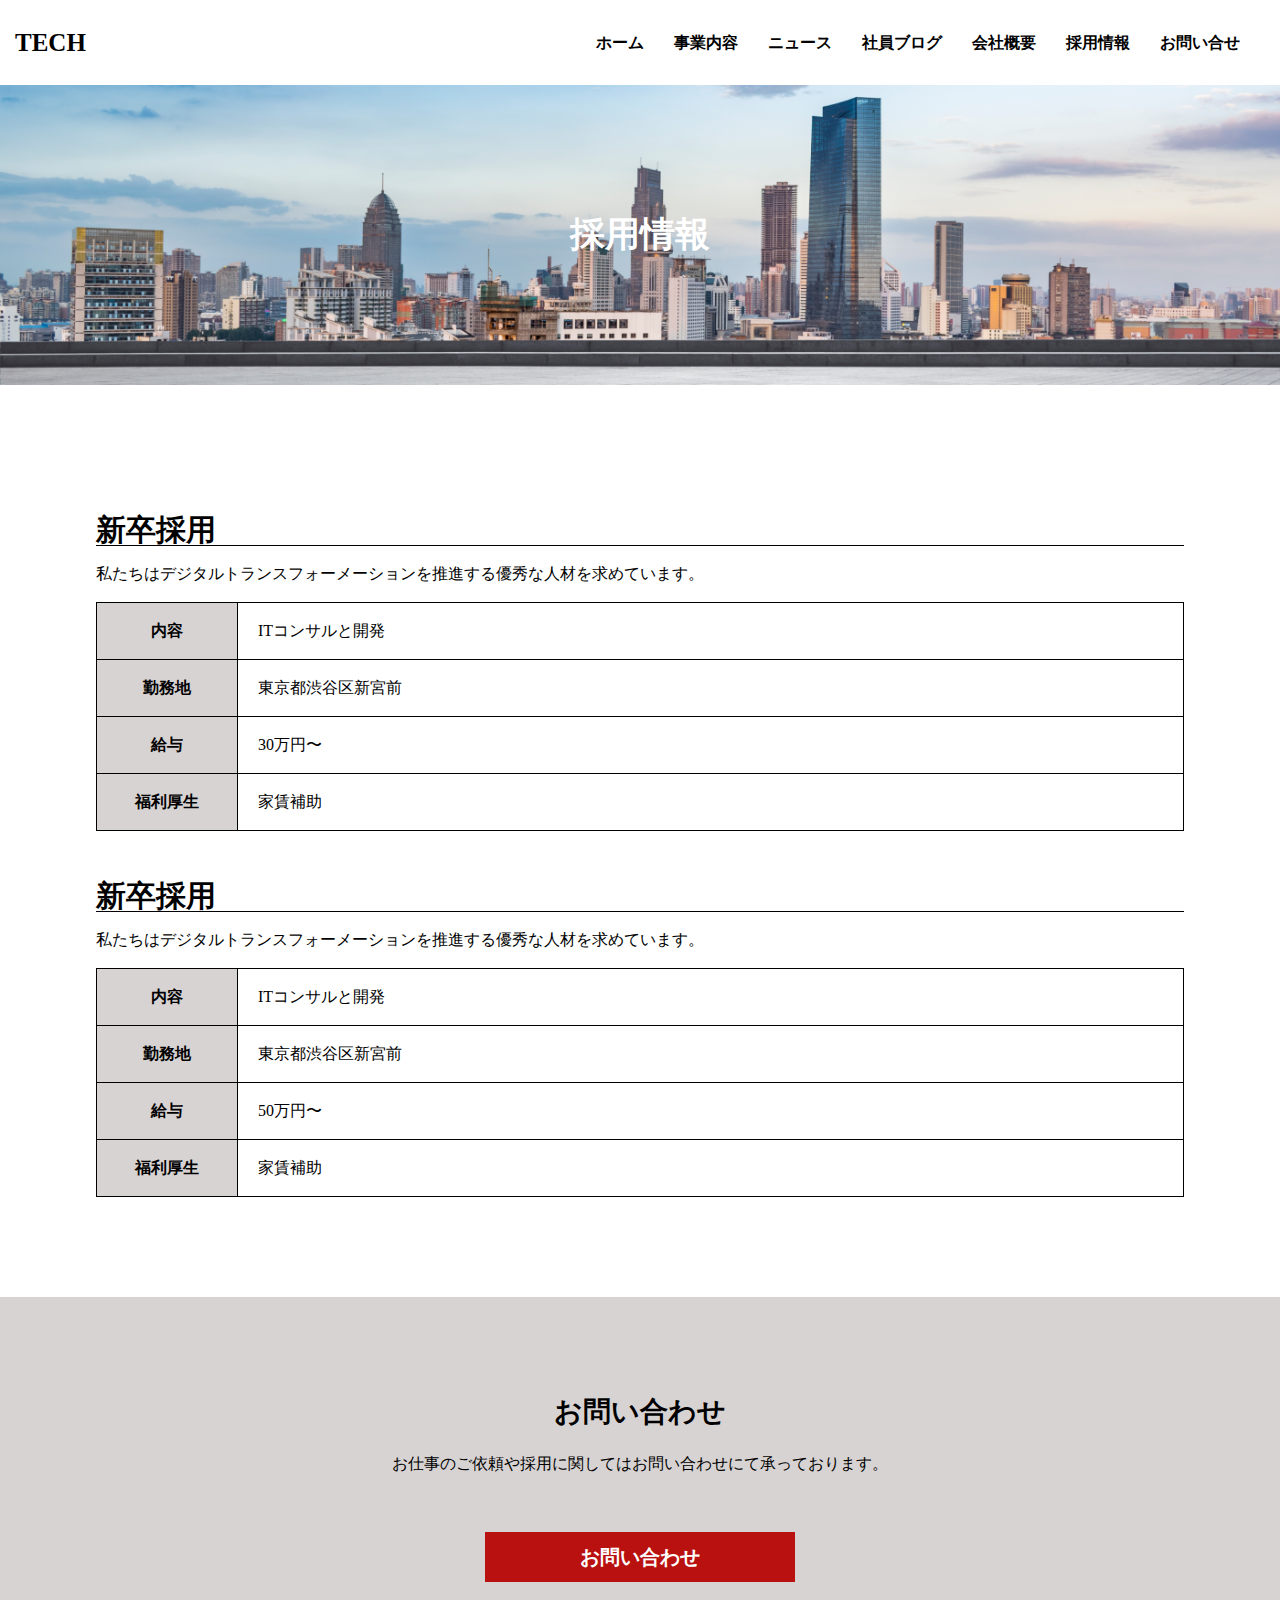
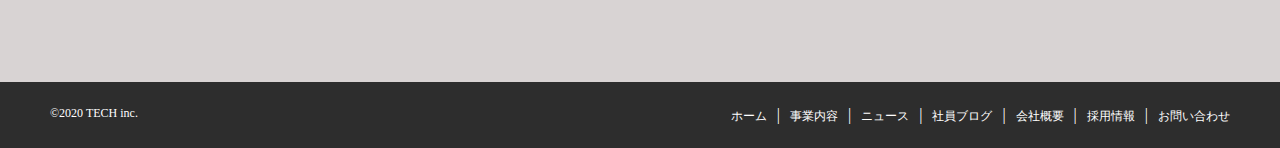
<file: recruit.html>
<!DOCTYPE html>
<html lang="ja">

<head>
  <meta charset="UTF-8">
  <meta http-equiv="X-UA-Compatible" content="IE=edge">
  <meta name="viewport" content="width=device-width, initial-scale=1.0">
  <title>TECH</title>
  <link rel="stylesheet" href="./css/reset.css">
  <link rel="stylesheet" href="./css/recruit.css">

</head>

<body>
  <!--header-->
  <header class="header">
    <h1 class="header-nav">
      <a class="header-TECH" href="index.html">
        TECH
      </a>
    </h1>
    <nav class="header-nav">
      <ul class="header-menu">
        <li><a class="header-menu_list" href="index.html">ホーム</a></li>
        <li><a class="header-menu_list" href="service.html">事業内容</a></li>
        <li><a class="header-menu_list" href="news.html">ニュース</a></li>
        <li><a class="header-menu_list" href="blog.html">社員ブログ</a></li>
        <li><a class="header-menu_list" href="company.html">会社概要</a></li>
        <li><a class="header-menu_list" href="recruit.html">採用情報</a></li>
        <li><a class="header-menu_list" href="contact.html">お問い合せ</a></li>
      </ul>
    </nav>
    <!--hamburger menu-->
    <div id="hamburger">
      <span class="line" id="line1"></span>
      <span class="line" id="line2"></span>
      <span class="line" id="line3"></span>
    </div>
    <nav id="menu">
      <ul>
        <li class="menu__text"><a class="menu__item" href="index.html">ホーム</a></li>
        <li class="menu__text"><a class="menu__item" href="service.html">事業内容</a></li>
        <li class="menu__text"><a class="menu__item" href="news.html">ニュース</a></li>
        <li class="menu__text"><a class="menu__item" href="blog.html">社員ブログ</a></li>
        <li class="menu__text"><a class="menu__item" href="company.html">会社概要</a></li>
        <li class="menu__text"><a class="menu__item" href="recruit.html">採用情報</a></li>
        <li class="menu__text"><a class="menu__item" href="contact.html">お問い合せ</a></li>
      </ul>
    </nav>
  </header>

  <!--recruit-->
  <main>
    <h1 class="top">採用情報</h1>
    <div>
      <div class="recruit">
        <h2 class="recruit-title">新卒採用</h2>
        <p class="recruit-explanation">私たちはデジタルトランスフォーメーションを推進する優秀な人材を求めています。</p>
        <table class="recruit-table">
          <tr class="list">
            <th class="item brder">内容</th>
            <td class="content brder">ITコンサルと開発</td>
          </tr>
          <tr class="list">
            <th class="item brder">勤務地</th>
            <td class="content brder">東京都渋谷区新宮前</td>
          </tr>
          <tr class="list">
            <th class="item brder">給与</th>
            <td class="content brder">30万円〜</td>
          </tr>
          <tr class="list brder">
            <th class="item brder">福利厚生</th>
            <td class="content brder">家賃補助</td>
          </tr>
        </table>
              <h2 class="recruit-title">新卒採用</h2>
              <p class="recruit-explanation">私たちはデジタルトランスフォーメーションを推進する優秀な人材を求めています。</p>
              <table class="recruit-table">
                <tr class="list">
                  <th class="item brder">内容</th>
                  <td class="content brder">ITコンサルと開発</td>
                </tr>
                <tr class="list">
                  <th class="item brder">勤務地</th>
                  <td class="content brder">東京都渋谷区新宮前</td>
                </tr>
                <tr class="list">
                  <th class="item brder">給与</th>
                  <td class="content brder">50万円〜</td>
                </tr>
                <tr class="list brder">
                  <th class="item brder">福利厚生</th>
                  <td class="content brder">家賃補助</td>
                </tr>
              </table>
      </div>
    </div>

    <!--contact-->
    <div class="contact">
      <div class="contact-content">
        <h2 class="title">お問い合わせ</h2>
        <p>お仕事のご依頼や採用に関してはお問い合わせにて承っております。</p>
        <a href="contact.html" class="contact-button">お問い合わせ</a>
      </div>
    </div>
  </main>
  <!--footer-->
  <footer>
    <div class="footer">
      <p class="footer-left">&copy;2020 TECH inc.</p>
      <ul class="footer-menu">
        <li class="footer-list"><a href="index.html" class="footer-link">ホーム</a></li>
        <li class="footer-list"><a href="company.html" class="footer-link">事業内容</a></li>
        <li class="footer-list"><a href="news.html" class="footer-link">ニュース</a></li>
        <li class="footer-list"><a href="blog.html" class="footer-link">社員ブログ</a></li>
        <li class="footer-list"><a href="company.html" class="footer-link">会社概要</a></li>
        <li class="footer-list"><a href="recruit.html" class="footer-link">採用情報</a></li>
        <li class="footer-list"><a href="contact.html" class="footer-link">お問い合わせ</a></li>
      </ul>
    </div>
  </footer>
  <script src="./js/main.js"></script>

</body>

</html>
</file>
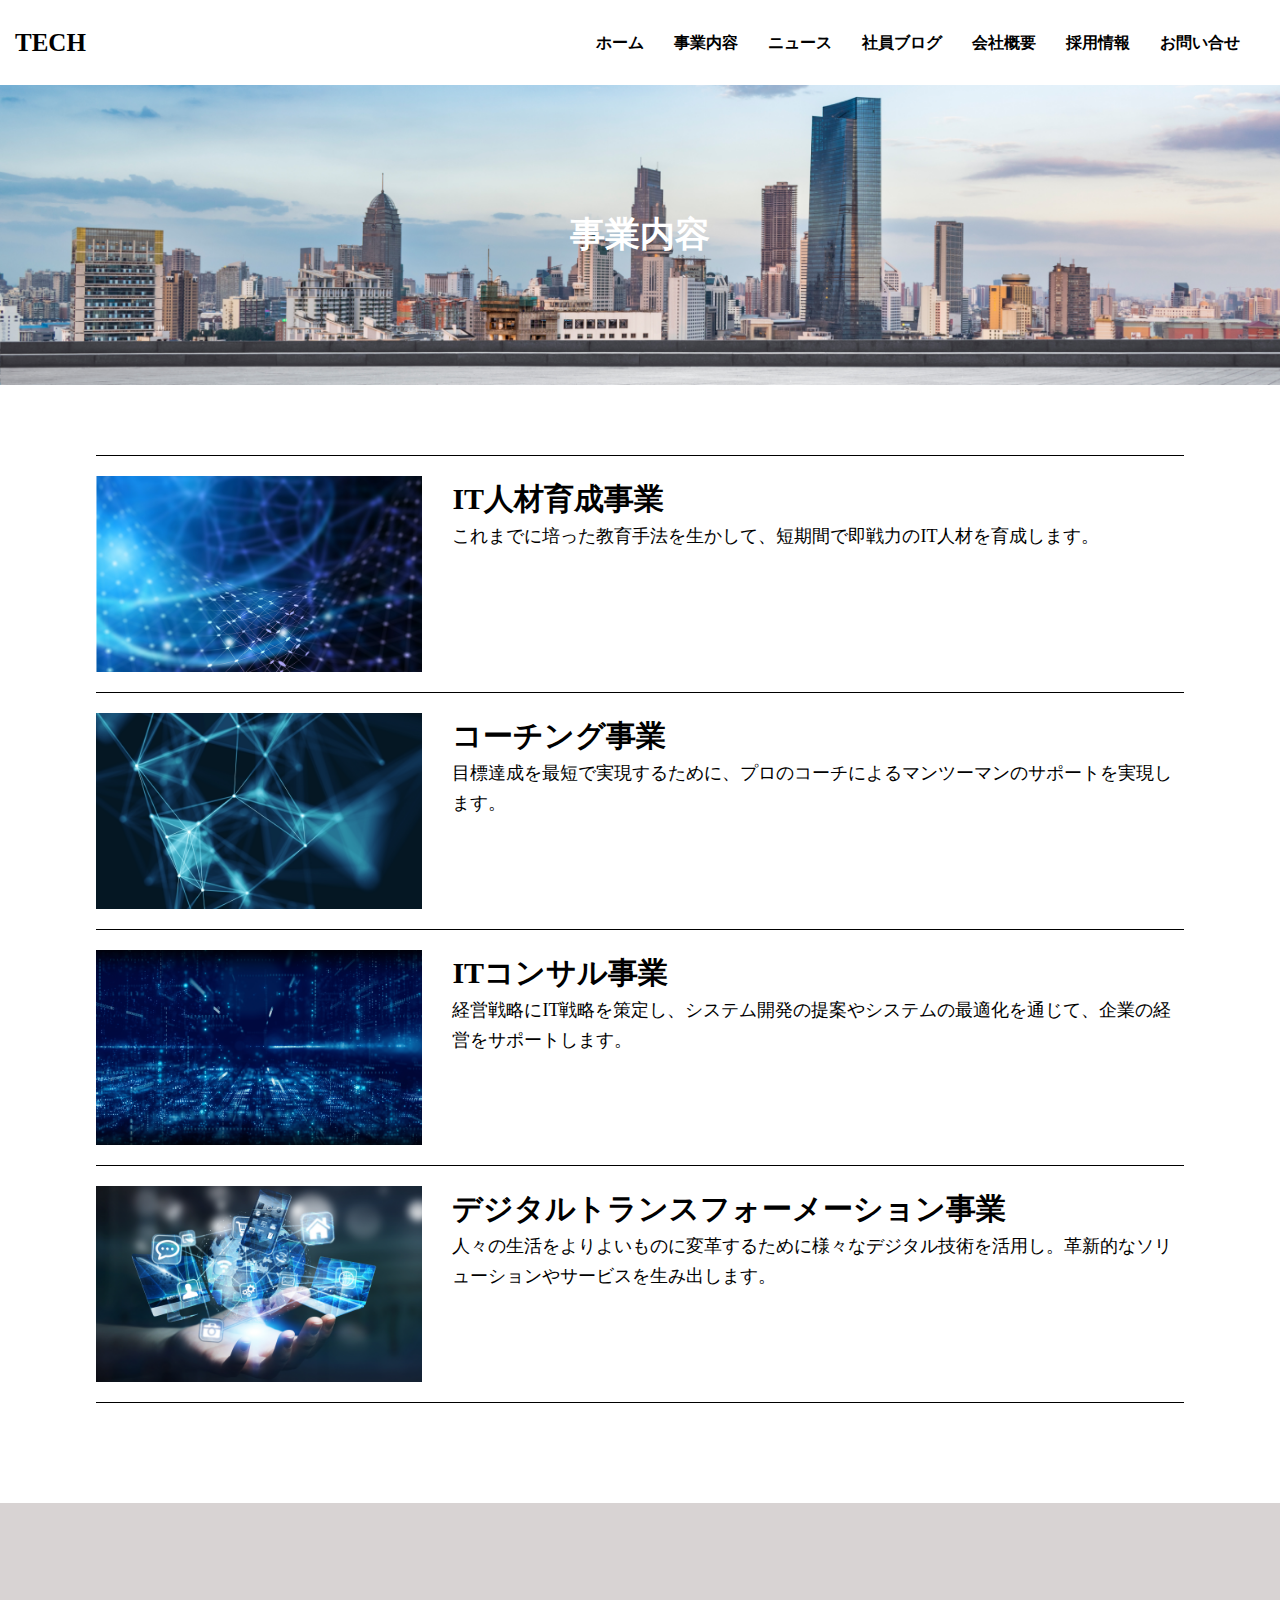
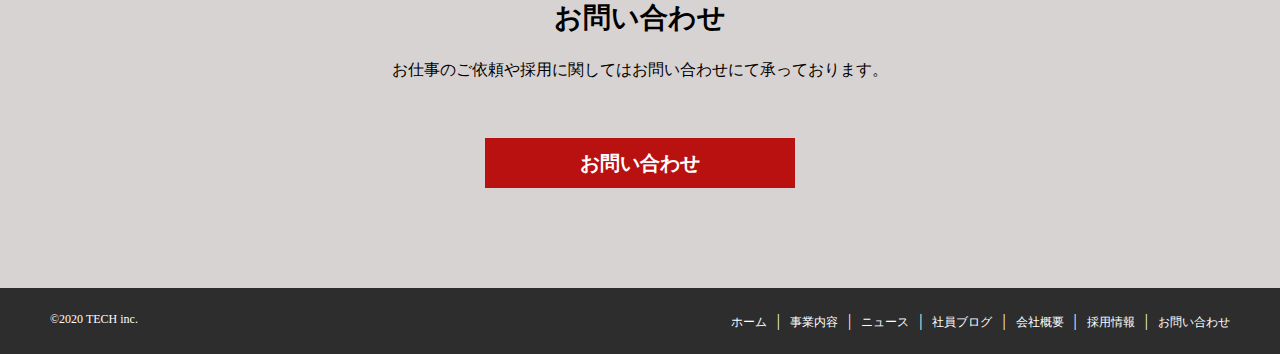
<file: service.html>
<!DOCTYPE html>
<html lang="ja">

<head>
  <meta charset="UTF-8">
  <meta http-equiv="X-UA-Compatible" content="IE=edge">
  <meta name="viewport" content="width=device-width, initial-scale=1.0">
  <title>TECH</title>
  <link rel="stylesheet" href="./css/reset.css">
  <link rel="stylesheet" href="./css/service.css">

</head>

<body>
  <!--header-->
  <header class="header">
    <h1 class="header-nav">
      <a class="header-TECH" href="index.html">
        TECH
      </a>
    </h1>
    <nav class="header-nav">
      <ul class="header-menu">
        <li><a class="header-menu_list" href="index.html">ホーム</a></li>
        <li><a class="header-menu_list" href="service.html">事業内容</a></li>
        <li><a class="header-menu_list" href="news.html">ニュース</a></li>
        <li><a class="header-menu_list" href="blog.html">社員ブログ</a></li>
        <li><a class="header-menu_list" href="company.html">会社概要</a></li>
        <li><a class="header-menu_list" href="recruit.html">採用情報</a></li>
        <li><a class="header-menu_list" href="contact.html">お問い合せ</a></li>
      </ul>
    </nav>
    <!--hamburger menu-->
    <div id="hamburger">
      <span class="line" id="line1"></span>
      <span class="line" id="line2"></span>
      <span class="line" id="line3"></span>
    </div>
    <nav id="menu">
      <ul>
        <li class="menu__text"><a class="menu__item" href="index.html">ホーム</a></li>
        <li class="menu__text"><a class="menu__item" href="service.html">事業内容</a></li>
        <li class="menu__text"><a class="menu__item" href="news.html">ニュース</a></li>
        <li class="menu__text"><a class="menu__item" href="blog.html">社員ブログ</a></li>
        <li class="menu__text"><a class="menu__item" href="company.html">会社概要</a></li>
        <li class="menu__text"><a class="menu__item" href="recruit.html">採用情報</a></li>
        <li class="menu__text"><a class="menu__item" href="contact.html">お問い合せ</a></li>
      </ul>
    </nav>
  </header>


  <main>
    <h1 class="top">事業内容</h1>
    <!--sarvuce-->
    <div class="sarvice-content">
      <div class="sarvice">
        <img src="img/service1.png" alt="" class="sarvice-img">
        <div class="sarvice-main">
          <h2 class="sarvice-main_title">IT人材育成事業</h2>
          <p class="sarvice-main_text">これまでに培った教育手法を生かして、短期間で即戦力のIT人材を育成します。</p>
        </div>
      </div>
      <div class="sarvice">
        <img src="img/service2.png" alt="" class="sarvice-img">
        <div class="sarvice-main">
          <h2 class="sarvice-main_title">コーチング事業</h2>
          <p class="sarvice-main_text">目標達成を最短で実現するために、プロのコーチによるマンツーマンのサポートを実現します。</p>
        </div>
      </div>
      <div class="sarvice">
        <img src="img/service3.png" alt="" class="sarvice-img">
        <div class="sarvice-main">
          <h2 class="sarvice-main_title">ITコンサル事業</h2>
          <p class="sarvice-main_text">経営戦略にIT戦略を策定し、システム開発の提案やシステムの最適化を通じて、企業の経営をサポートします。</p>
        </div>
      </div>
      <div class="sarvice">
        <img src="img/service4.png" alt="" class="sarvice-img">
        <div class="sarvice-main">
          <h2 class="sarvice-main_title">デジタルトランスフォーメーション事業</h2>
          <p class="sarvice-main_text">人々の生活をよりよいものに変革するために様々なデジタル技術を活用し。革新的なソリューションやサービスを生み出します。</p>
        </div>
      </div>
    </div>


    <!--contact-->
    <div class="contact">
      <div class="contact-content">
        <h2 class="title">お問い合わせ</h2>
        <p>お仕事のご依頼や採用に関してはお問い合わせにて承っております。</p>
        <a href="contact.html" class="contact-button">お問い合わせ</a>
      </div>
    </div>
</main>
  <!--footer-->
  <footer>
    <div class="footer">
      <p class="footer-left">&copy;2020 TECH inc.</p>
      <ul class="footer-menu">
        <li class="footer-list"><a href="index.html" class="footer-link">ホーム</a></li>
        <li class="footer-list"><a href="company.html" class="footer-link">事業内容</a></li>
        <li class="footer-list"><a href="news.html" class="footer-link">ニュース</a></li>
        <li class="footer-list"><a href="blog.html" class="footer-link">社員ブログ</a></li>
        <li class="footer-list"><a href="company.html" class="footer-link">会社概要</a></li>
        <li class="footer-list"><a href="recruit.html" class="footer-link">採用情報</a></li>
        <li class="footer-list"><a href="contact.html" class="footer-link">お問い合わせ</a></li>
      </ul>
    </div>
  </footer>
  <script src="./js/main.js"></script>

</body>
</html>
</file>
<file: css/index.css>
a {
  text-decoration: none;
}
li {
  list-style: none;
}
.title{
  font-size: 28px;
  text-align: center;
  margin-top: 100px;
  margin-bottom: 30px;
}

/* header */

.header {
  display: flex;
  justify-content: space-between;
  align-items: center;
  padding:15px;
  position:sticky;
  top: 0;
  left: 0;
  height: 55px;
  z-index: 1;
  background: #fff;
}

.header-TECH {
  font-size: 25px;
  color: #000;
}

.header-menu {
  display: flex;
}

.header-menu_list {
  margin: 15px;
  font-size: 16px;
  font-weight: bold;
  color: #000;
}
.header-menu_list:hover {
  color: rgba(0, 0, 0, 0.377);
  transition: 0.4s;
}

.header-menu:last-child {
  padding-right: 10px;
}

@media screen and (min-width:769px) {
  #hamburger {
    display: none;
  }
  #menu {
    display: none;
  }
}
@media screen and (max-width:768px){
  .header-menu {
    display: none;
  }
}


#hamburger {
  position: sticky;
  top: 20px;
  right: 30px;
  width: 50px;
  height: 44px;
  transition: 1s;
  z-index: 1;
}
.line {
  display: block;
  position: absolute;
  left: 0;
  width: 50px;
  height: 4px;
  background-color: #000;
  transition: 1s;
}

#menu{
  position: absolute;
  height: 100vh;
  width: 100%;
  left: -100%;
  top: 0px;
  background: #fff;
  transition: .7s;
  padding-top: 80px;
  text-align: center;
}
.menu__item{
  color: #0000CD;
  font-size: 20px;
}
.menu__text {
  padding-top: 50px;
}

#line1 {
  top: 0;
}
#line2 {
  top: 20px;
}
#line3 {
  bottom: 0px;
}
.open{
  transform: translateX(100%);
}
.line_1,.line_2,.line_3{
  background: #000;
}
.line_1 {
  transform: translateY(20px) rotate(-45deg);
  top: 0;
}
.line_2 {
  opacity: 0;
}
.line_3 {
  transform: translateY(-20px) rotate(45deg);
  bottom: 0;
}







/* Top */

.top {
  height: 1000px;
  background: url(../img/mv.png) center / cover;
  color: #fff;
  font-weight: bold;
  display: flex;
  flex-flow: column;
  text-align: center;
  justify-content: center;
}
.top-title {
  font-size: 50px;
}
.top-text {
  font-size: 18px;
  margin-top: 20px;
}
@media screen and (max-width:480px){
  .top{
    padding:0 30px;
    height: 500px;
  }
}
@media screen and (min-width:480px) and (max-width:768px){
  .top{
    padding:0 80px;
    height: 800px;
  }
}
/* main-top_text */

.main-top {
  color: #fff;
  background: rgb(46, 46, 46);
  height: 250px;
}
@media screen and (max-width:480px){
  .main-top {
  color: #fff;
  background: rgb(46, 46, 46);
  height: 350px;
  }
}

@media screen and (min-width:480px) and (max-width:768px){
  .main-top {
  color: #fff;
  background: rgb(46, 46, 46);
  height: 250px;
  }
}

.main-top_text {
  margin: 0 7.5%;
}
.main-top_text-title {
  font-size: 28px;
  padding-top: 70px;
}
.main-top_text-contents {
  padding-top: 20px;
}


/* sarvice */

.sarvice-title {
  font-size: 28px;
  text-align: center;
  margin-top: 100px;
  margin-bottom: 30px;
}
.sarvice-box {
  display: grid;
  grid-auto-rows: 32vw 32vw;
  grid-template-columns: 1fr 1fr;
  margin: 0 7.5%;
}
.sarvice-box_1 {
  grid-row: 1/2;
  grid-column: 1/2;
  margin-right: 10px;
}
.sarvice-box_2 {
  grid-row: 1/2;
  grid-column: 2/3;
  margin-left: 10px;
}
.sarvice-box_3 {
  grid-row: 2/3;
  grid-column: 1/2;
  margin-right: 10px;
}
.sarvice-box_4 {
  grid-row: 2/3;
  grid-column: 2/3;
  margin-left: 10px;
}
.sarvice-box_img img{
  width: 100%;
  height: 100%;
}
.service-link_button {
  color: #fff;
  background: #b91010;
  width: 300px;
  font-size: 20px;
  font-weight: bold;
  display: block;
  text-align: center;
  align-items: center;
  padding: 15px;
  margin: 20px auto 70px;
}
.service-link_button:hover{
  background: #df4949c5;
  transition: 0.4s;
}


@media screen and (max-width: 480px){
  .sarvice-box {
    display: block;
    margin:  0 7.5%;
  }
  .sarvice-box_1,.sarvice-box_2,.sarvice-box_3,.sarvice-box_4 {
    margin: 0 0 30px 0;
  }
  .sarvice-box_img {
    margin-bottom: 10px;
  }
  .service-link_button {
    font-size: 16px;
  }

}
@media screen and (max-width: 768px){
  .sarvice-box {
    display: block;
    margin:  0 7.5%;
  }
  .sarvice-box_1,.sarvice-box_2,.sarvice-box_3,.sarvice-box_4{
    margin: 0 0 30px 0;
  }
  .sarvice-box_img{
    margin-bottom: 10px;
  }
  .sarvice-deta_title {
    margin-bottom: 5px;
  }
}


/* news */

.news {
  height: 450px;
  background: rgb(46, 46, 46);
}
.news-top {
  margin:  0 7.5%;
  padding-top: 100px;
  display: flex;
  justify-content: space-between;
}
.news-title {
  font-size: 28px;
  color: #fff;
}
.news-button {
  color: #fff;
  background: #b91010;
  text-align: center;
  width: 200px;
  padding: 10px;
  font-weight: bold;
}
.news-button:hover {
  background: #7a0a0aa8;
  transition: 0.4s;
}
.news-list_box {
  display: flex;
  color: #000;
  background: #fff;
  margin: 10px 7.5%;
  padding: 25px;
}
.news-list_box:hover {
  transition: 0.4s;
  background: rgba(228, 228, 228, 0.507);
}
.news-main{
  font-weight: bold;
  margin-left: 10px;
}

@media screen and (max-width:768px){
  .news {
    height: 400px;
  }
  .news-button {
    width: 150px;
  }
  .news-list_box {
    padding: 15px;
    font-size: 14px;
  }
}
@media screen and (max-width:480px){
  .news {
    height: 400px;
  }
  .news-button {
    width: 130px;
    font-size: 14px;
  }
  .news-list_box {
    padding: 15px;
  }
}



/* blog */

.blog {
  height: 30%;
  margin: 10vw 7.5% 0;
}
.blog-title {
  font-size: 28px;
  text-align: center;
  margin-bottom: 30px;
}
.blog-content {
  display: flex;
  justify-content: center;
}
.blog-main_box {
  margin-right: 20px;
}
.blog-main_box:nth-last-child(1){
  margin: 0;
}
.blog-img {
  width: 100%;
}
.blog-date {
  margin-top: 10px;
}
.blog-main{
  font-size: 20px;
  font-weight: bold;
  margin-top: 10px;
}
.blog-link_button {
  color: #fff;
  background: #b91010;
  width: 300px;
  font-size: 20px;
  font-weight: bold;
  display: block;
  text-align: center;
  align-items: center;
  padding: 15px;
  margin: 60px auto 0;
}
.blog-link_button:hover {
  transition: 0.4s;
  background: #dd5a5a;
}

@media screen and (max-width:480px){
  .blog{
    height: 1050px;
  }
  .blog-content {
    display: block;
  }
  .blog-main_box {
    margin: 25px 0;
  }
  .blog-link_button {
    font-size: 16px;
  }
}

@media screen and (min-width:480px) and (max-width:768px){
  .blog{
    height: 25%;
  }
  .blog-content {
    display: block;
  }
  .blog-main_box {
    margin: 25px 0;
  }
}


/** company
recruit */
.CompanyRecruit-link{
  margin-top: 10vw;
  display: grid;
  grid-template-columns: 1fr 1fr;
  text-align: center;
}
.company-link {
  font-size: 30px;
  font-weight: bold;
  color: #fff;
  padding: 125px;
  background: #b91010;
  white-space: nowrap;
  grid-column: 1/2;
}
.company-link:hover {
  transition: 0.4s;
  background: #c05959;
}
.recruit-link {
  font-size: 30px;
  font-weight: bold;
  color: #fff;
  padding: 125px;
  background: rgb(46, 46, 46);
  white-space: nowrap;
  grid-column: 2/3;
}
.recruit-link:hover {
  transition: 0.4s;
  background: rgb(94, 94, 94)
}


@media screen and (max-width:480px){
  .CompanyRecruit-link {
    margin-top: 17vw;
  }
  .company-link {
    padding: 100px 0;
    font-size: 23px;
  }
  .recruit-link {
    padding: 100px 0;
    font-size: 23px;
  }
}
@media screen and (min-width:480px) and (max-width:768px){
  .company-link {
    padding: 100px 0;
    font-size: 27px;
  }
  .recruit-link {
    padding: 100px 0;
    font-size: 27px;
  }
}



/* contact */

.contact {
  background: rgb(216, 211, 211);
  text-align: center;
  margin-top: 100px;
}
.contact-content {
  padding: 1px 50px 100px;
}
.contact-button {
  color: #fff;
  background: #b91010;
  width: 300px;
  font-size: 20px;
  font-weight: bold;
  display: block;
  text-align: center;
  align-items: center;
  padding: 15px;
  margin: 60px auto 0;
}.contact-button:hover {
  transition: 0.4s;
  background: #dd5a5a;
}
@media screen and (max-width:480px){
  .contact-button {
    font-size: 16px;
  }
}

/* footer */

.footer {
  color: #fff;
  background: rgb(45, 45, 45);
  display: flex;
  justify-content: space-between;
  padding:25px
}
.footer-left {
  margin-left: 25px;
  font-size: 12px;
}
.footer-menu {
  margin-right: 25px;
  display: flex;
}
.footer-link {
  color: #fff;
  padding-right: 0px;
  font-size: 12px;
}
.footer-link:hover {
  color: rgba(255, 255, 255, 0.438);
  transition: 0.4s;
}
.footer-list:not(:last-child)::after {
  content:"|";
  margin: 10px;
}

@media screen and (max-width:480px){
  .footer {
    display: block;
    text-align: center;
    padding-bottom: 15px;
  }
  .footer-left {
    margin: 0;
  }
  .footer-menu {
    display: block;
    margin: 15px 0;
    text-align: center;
  }
  .footer-list {
    margin: 15px 0;
  }
  .footer-list:not(:last-child)::after {
  content: none;
  margin: 0;
  }
}

@media screen and (max-width:768px){
  .footer {
    justify-content: space-around;
  }
  .footer-left {
    margin: auto 0;
  }
  .footer-menu {
    display: block;
    text-align: center;
  }
  .footer-list {
    margin: 10px 0;
  }
  .footer-list:not(:last-child)::after {
  content: none;
  margin: 10px 0;
  }
}
</file>
<file: css/blog.css>
a {
  text-decoration: none;
}
li {
  list-style: none;
}
.title{
  font-size: 28px;
  text-align: center;
  margin-top: 100px;
  margin-bottom: 30px;
}

/* header */

.header {
  display: flex;
  justify-content: space-between;
  align-items: center;
  padding:15px;
  position:sticky;
  top: 0;
  left: 0;
  height: 55px;
  z-index: 1;
  background: #fff;
}
.header-TECH {
  font-size: 25px;
  color: #000;
}
.header-menu {
  display: flex;
}
.header-menu_list {
  margin: 15px;
  font-size: 16px;
  font-weight: bold;
  color: #000;
}
.header-menu_list:hover {
  color: rgba(0, 0, 0, 0.377);
  transition: 0.4s;
}
.header-menu:last-child {
  padding-right: 10px;
}

@media screen and (min-width:769px) {
  #hamburger {
    display: none;
  }
  #menu {
    display: none;
  }
}
@media screen and (max-width:768px){
  .header-menu {
    display: none;
  }
}


#hamburger {
  position: sticky;
  top: 20px;
  right: 30px;
  width: 50px;
  height: 44px;
  transition: 1s;
  z-index: 1;
}
.line {
  display: block;
  position: absolute;
  left: 0;
  width: 50px;
  height: 4px;
  background-color: #000;
  transition: 1s;
}
#menu{
  position: absolute;
  height: 100vh;
  width: 100%;
  left: -100%;
  top: 0px;
  background: #fff;
  transition: .7s;
  padding-top: 80px;
  text-align: center;
}
.menu__item{
  color: #0000CD;
  font-size: 20px;
}
.menu__text {
  padding-top: 50px;
}

#line1 {
  top: 0;
}
#line2 {
  top: 20px;
}
#line3 {
  bottom: 0px;
}
.open{
  transform: translateX(100%);
}
.line_1,.line_2,.line_3{
  background: #000;
}
.line_1 {
  transform: translateY(20px) rotate(-45deg);
  top: 0;
}
.line_2 {
  opacity: 0;
}
.line_3 {
  transform: translateY(-20px) rotate(45deg);
  bottom: 0;
}


/* top */
.top {
  height: 300px;
  background: url(../img/mv.png) center / cover;
  color: #fff;
  font-size: 35px;
  font-weight: bold;
  text-align: center;
  line-height: 300px;
  text-align: center;
}

/* blog */

.blog {
  margin: 100px 7.5% 0;
}
.blog-2{
  margin: 20px 7.5% 0;
}
.blog-title {
  font-size: 28px;
  text-align: center;
  margin-bottom: 30px;
}
.blog-content {
  display: flex;
  justify-content: space-between;
}
.blog-main_box {
  margin-right: 20px;
}
.blog-main_box:nth-last-child(1){
  margin: 0;
}
.blog-img {
  width: 100%;
}
.blog-date {
  margin-top: 10px;
}
.blog-main{
  font-size: 20px;
  font-weight: bold;
  margin-top: 10px;
}
@media screen and (max-width:768px){
  .blog-2 {
    margin-top: 0;
  }
  .blog-content {
    display:  block;
  }
  .blog-main_box {
    margin: 0;
  }
  .blog-main {
    margin-bottom: 30px;
  }
}



/* contact */

.contact {
  background: rgb(216, 211, 211);
  text-align: center;
  margin-top: 100px;
}
.contact-content {
  padding: 1px 50px 100px;
}
.contact-button {
  color: #fff;
  background: #b91010;
  width: 280px;
  font-size: 20px;
  font-weight: bold;
  display: block;
  text-align: center;
  align-items: center;
  padding: 15px;
  margin: 60px auto 0;
}.contact-button:hover {
  transition: 0.4s;
  background: #dd5a5a;
}
@media screen and (max-width:480px) {
  .contact-button {
    font-size: 16px;
  }
}

/* footer */

.footer {
  color: #fff;
  background: rgb(45, 45, 45);
  display: flex;
  justify-content: space-between;
  padding:25px
}
.footer-left {
  margin-left: 25px;
  font-size: 12px;
}
.footer-menu {
  margin-right: 25px;
  display: flex;
}
.list {
  text-align: center;
}
.footer-link {
  color: #fff;
  padding-right: 0px;
  font-size: 12px;
}
.footer-link:hover {
  color: rgba(255, 255, 255, 0.438);
  transition: 0.4s;
}

.footer-list:not(:last-child)::after {
  content:"|";
  margin: 10px;
}

@media screen and (max-width:480px){
  .footer {
    display: block;
    text-align: center;
    padding-bottom: 15px;
  }
  .footer-left {
    margin: 0;
  }
  .footer-menu {
    display: block;
    margin: 15px 0;
    text-align: center;
  }
  .footer-list {
    margin: 15px 0;
  }
  .footer-list:not(:last-child)::after {
  content: none;
  margin: 0;
  }
}

@media screen and (max-width:768px){
  .footer {
    justify-content: space-around;
  }
  .footer-left {
    margin: auto 0;
  }
  .footer-menu {
    display: block;
    text-align: center;
  }
  .footer-list {
    margin: 10px 0;
  }
  .footer-list:not(:last-child)::after {
  content: none;
  margin: 10px 0;
  }
}
</file>
<file: css/company.css>
a {
  text-decoration: none;
}
li {
  list-style: none;
}
.title{
  font-size: 28px;
  text-align: center;
  margin-top: 100px;
  margin-bottom: 30px;
}

/* header */

.header {
  display: flex;
  justify-content: space-between;
  align-items: center;
  padding:15px;
  position:sticky;
  top: 0;
  left: 0;
  height: 55px;
  z-index: 1;
  background: #fff;
}
.header-TECH {
  font-size: 25px;
  color: #000;
}
.header-menu {
  display: flex;
}
.header-menu_list {
  margin: 15px;
  font-size: 16px;
  font-weight: bold;
  color: #000;
}
.header-menu_list:hover {
  color: rgba(0, 0, 0, 0.377);
  transition: 0.4s;
}
.header-menu:last-child {
  padding-right: 10px;
}

@media screen and (min-width:769px) {
  #hamburger {
    display: none;
  }
  #menu {
    display: none;
  }
}
@media screen and (max-width:768px){
  .header-menu {
    display: none;
  }
}


#hamburger {
  position: sticky;
  top: 20px;
  right: 30px;
  width: 50px;
  height: 44px;
  transition: 1s;
  z-index: 1;
}
.line {
  display: block;
  position: absolute;
  left: 0;
  width: 50px;
  height: 4px;
  background-color: #000;
  transition: 1s;
}
#menu{
  position: absolute;
  height: 100vh;
  width: 100%;
  left: -100%;
  top: 0px;
  background: #fff;
  transition: .7s;
  padding-top: 80px;
  text-align: center;
}
.menu__item{
  color: #0000CD;
  font-size: 20px;
}
.menu__text {
  padding-top: 50px;
}

#line1 {
  top: 0;
}
#line2 {
  top: 20px;
}
#line3 {
  bottom: 0px;
}
.open{
  transform: translateX(100%);
}
.line_1,.line_2,.line_3{
  background: #000;
}
.line_1 {
  transform: translateY(20px) rotate(-45deg);
  top: 0;
}
.line_2 {
  opacity: 0;
}
.line_3 {
  transform: translateY(-20px) rotate(45deg);
  bottom: 0;
}


/* top */

.top {
  height: 300px;
  background: url(../img/mv.png) center / cover;
  color: #fff;
  font-size: 35px;
  font-weight: bold;
  text-align: center;
  line-height: 300px;
  text-align: center;
}

/* company*/

.company {
  margin: 100px 7.5% 0;

}
.list {
  display: flex;
  border-top: solid 1px #000;
  padding: 30px;
}
.list:nth-last-child(1) {
  border-bottom: solid 1px #000;
}
.item{
  width: 100px;
  font-weight: bold;
  padding: 0 150px 0 100px;
}
@media screen and (max-width:480px) {
  .company {
    margin: 80px 7.5% 0;
  }
  .list {
    padding: 20px;
  }
  .item {
    width: 70px;
    padding: 0 10px 0 0;
  }
}
@media screen and (max-width:768px) {

  .item {
    padding: 0 5vw 0 0;
  }
}


/* contact */

.contact {
  background: rgb(216, 211, 211);
  text-align: center;
  margin-top: 100px;
}
.contact-content {
  padding: 1px 50px 100px;
}
.contact-button {
  color: #fff;
  background: #b91010;
  width: 280px;
  font-size: 20px;
  font-weight: bold;
  display: block;
  text-align: center;
  align-items: center;
  padding: 15px;
  margin: 60px auto 0;
}.contact-button:hover {
  transition: 0.4s;
  background: #dd5a5a;
}
@media screen and (max-width:480px) {
  .contact-button {
    font-size: 16px;
  }
}

/* footer */

.footer {
  color: #fff;
  background: rgb(45, 45, 45);
  display: flex;
  justify-content: space-between;
  padding:25px
}
.footer-left {
  margin-left: 25px;
  font-size: 12px;
}
.footer-menu {
  margin-right: 25px;
  display: flex;
}
.list {
  text-align: center;
}
.footer-link {
  color: #fff;
  padding-right: 0px;
  font-size: 12px;
}
.footer-link:hover {
  color: rgba(255, 255, 255, 0.438);
  transition: 0.4s;
}

.footer-list:not(:last-child)::after {
  content:"|";
  margin: 10px;
}

@media screen and (max-width:480px){
  .footer {
    display: block;
    text-align: center;
    padding-bottom: 15px;
  }
  .footer-left {
    margin: 0;
  }
  .footer-menu {
    display: block;
    margin: 15px 0;
    text-align: center;
  }
  .footer-list {
    margin: 15px 0;
  }
  .footer-list:not(:last-child)::after {
  content: none;
  margin: 0;
  }
}

@media screen and (max-width:768px){
  .footer {
    justify-content: space-around;
  }
  .footer-left {
    margin: auto 0;
  }
  .footer-menu {
    display: block;
    text-align: center;
  }
  .footer-list {
    margin: 10px 0;
  }
  .footer-list:not(:last-child)::after {
  content: none;
  margin: 10px 0;
  }
}
</file>
<file: css/contact.css>
a {
  text-decoration: none;
}
li {
  list-style: none;
}
/* header */

.header {
  display: flex;
  justify-content: space-between;
  align-items: center;
  padding:15px;
  position:sticky;
  top: 0;
  left: 0;
  height: 55px;
  z-index: 1;
  background: #fff;
}
.header-TECH {
  font-size: 25px;
  color: #000;
}
.header-menu {
  display: flex;
}
.header-menu_list {
  margin: 15px;
  font-size: 16px;
  font-weight: bold;
  color: #000;
}
.header-menu_list:hover {
  color: rgba(0, 0, 0, 0.377);
  transition: 0.4s;
}
.header-menu:last-child {
  padding-right: 10px;
}

@media screen and (min-width:769px) {
  #hamburger {
    display: none;
  }
  #menu {
    display: none;
  }
}
@media screen and (max-width:768px){
  .header-menu {
    display: none;
  }
}


#hamburger {
  position: sticky;
  top: 20px;
  right: 30px;
  width: 50px;
  height: 44px;
  transition: 1s;
  z-index: 1;
}
.line {
  display: block;
  position: absolute;
  left: 0;
  width: 50px;
  height: 4px;
  background-color: #000;
  transition: 1s;
}

#menu{
  position: absolute;
  height: 100vh;
  width: 100%;
  left: -100%;
  top: 0px;
  background: #fff;
  transition: .7s;
  padding-top: 80px;
  text-align: center;
}
.menu__item{
  color: #0000CD;
  font-size: 20px;
}
.menu__text {
  padding-top: 50px;
}

#line1 {
  top: 0;
}
#line2 {
  top: 20px;
}
#line3 {
  bottom: 0px;
}
.open{
  transform: translateX(100%);
}
.line_1,.line_2,.line_3{
  background: #000;
}
.line_1 {
  transform: translateY(20px) rotate(-45deg);
  top: 0;
}
.line_2 {
  opacity: 0;
}
.line_3 {
  transform: translateY(-20px) rotate(45deg);
  bottom: 0;
}


/* top */
.top {
  height: 300px;
  background: url(../img/mv.png) center / cover;
  color: #fff;
  font-size: 35px;
  font-weight: bold;
  text-align: center;
  line-height: 300px;
  text-align: center;
}

/* contact */

.contact {
  margin: 100px 15% 0;
}
.namu {
  margin-top: 20px;
  font-weight: bold;
}
input{
  margin-top: 5px;
  width: 100%;
}
textarea {
  margin-top: 5px;
  width: 100%;
  resize: none;
}
.input-contact{
  height: 200px;
}
span{
  color: red;
}
.contact-content {
  padding: 1px 50px 100px;
}
.contact-button {
  color: #fff;
  background: #000;
  width: 280px;
  font-size: 20px;
  font-weight: bold;
  display: block;
  text-align: center;
  align-items: center;
  padding: 15px;
  margin: 30px auto 0;
}.contact-button:hover {
  transition: 0.4s;
  background: rgba(58, 58, 58, 0.685);
}

@media screen and (max-width:480px) {
  .contact {
    margin: 80px 5% 0;
  }
}
@media screen and (min-width:480px) and (max-width:768px) {
  .contact {
    margin: 100px 5% 0;
  }
}


/* footer */

.footer {
  color: #fff;
  background: rgb(45, 45, 45);
  display: flex;
  justify-content: space-between;
  padding:25px
}
.footer-left {
  margin-left: 25px;
  font-size: 12px;
}
.footer-menu {
  margin-right: 25px;
  display: flex;
}
.list {
  text-align: center;
}
.footer-link {
  color: #fff;
  padding-right: 0px;
  font-size: 12px;
}
.footer-link:hover {
  color: rgba(255, 255, 255, 0.438);
  transition: 0.4s;
}

.footer-list:not(:last-child)::after {
  content:"|";
  margin: 10px;
}

@media screen and (max-width:480px){
  .footer {
    display: block;
    text-align: center;
    padding-bottom: 15px;
  }
  .footer-left {
    margin: 0;
  }
  .footer-menu {
    display: block;
    margin: 15px 0;
    text-align: center;
  }
  .footer-list {
    margin: 15px 0;
  }
  .footer-list:not(:last-child)::after {
  content: none;
  margin: 0;
  }
}

@media screen and (max-width:768px){
  .footer {
    justify-content: space-around;
  }
  .footer-left {
    margin: auto 0;
  }
  .footer-menu {
    display: block;
    text-align: center;
  }
  .footer-list {
    margin: 10px 0;
  }
  .footer-list:not(:last-child)::after {
  content: none;
  margin: 10px 0;
  }
}
</file>
<file: css/news.css>
a {
  text-decoration: none;
}
li {
  list-style: none;
}
.title{
  font-size: 28px;
  text-align: center;
  margin-top: 100px;
  margin-bottom: 30px;
}

/* header */

.header {
  display: flex;
  justify-content: space-between;
  align-items: center;
  padding:15px;
  position:sticky;
  top: 0;
  left: 0;
  height: 55px;
  z-index: 1;
  background: #fff;
}
.header-TECH {
  font-size: 25px;
  color: #000;
}
.header-menu {
  display: flex;
}
.header-menu_list {
  margin: 15px;
  font-size: 16px;
  font-weight: bold;
  color: #000;
}
.header-menu_list:hover {
  color: rgba(0, 0, 0, 0.377);
  transition: 0.4s;
}
.header-menu:last-child {
  padding-right: 10px;
}

@media screen and (min-width:769px) {
  #hamburger {
    display: none;
  }
  #menu {
    display: none;
  }
}
@media screen and (max-width:768px){
  .header-menu {
    display: none;
  }
}


#hamburger {
  position: sticky;
  top: 20px;
  right: 30px;
  width: 50px;
  height: 44px;
  transition: 1s;
  z-index: 1;
}
.line {
  display: block;
  position: absolute;
  left: 0;
  width: 50px;
  height: 4px;
  background-color: #000;
  transition: 1s;
}

#menu{
  position: absolute;
  height: 100vh;
  width: 100%;
  left: -100%;
  top: 0px;
  background: #fff;
  transition: .7s;
  padding-top: 80px;
  text-align: center;
}
.menu__item{
  color: #0000CD;
  font-size: 20px;
}
.menu__text {
  padding-top: 50px;
}

#line1 {
  top: 0;
}
#line2 {
  top: 20px;
}
#line3 {
  bottom: 0px;
}
.open{
  transform: translateX(100%);
}
.line_1,.line_2,.line_3{
  background: #000;
}
.line_1 {
  transform: translateY(20px) rotate(-45deg);
  top: 0;
}
.line_2 {
  opacity: 0;
}
.line_3 {
  transform: translateY(-20px) rotate(45deg);
  bottom: 0;
}


/* top */

.top {
  height: 300px;
  background: url(../img/mv.png) center / cover;
  color: #fff;
  font-size: 35px;
  font-weight: bold;
  text-align: center;
  line-height: 300px;
  text-align: center;
}


/* news */

.news {
  margin-top: 100px;
}
.news-top {
  margin:  0 7.5%;
  padding-top: 100px;
  display: flex;
  justify-content: space-between;
}
.news-title {
  font-size: 28px;
  color: #fff;
}
.news-button {
  color: #fff;
  background: #b91010;
  text-align: center;
  width: 200px;
  padding: 10px
}
.news-button:hover {
  background: #7a0a0aa8;
  transition: 0.4s;
}
.news-list_box {
  display: flex;
  color: #000;
  background: #fff;
  margin: 10px 7.5%;
  padding: 25px;
  border: solid 1px #000;
}
.news-list_box:hover {
  transition: 0.4s;
  background: rgba(228, 228, 228, 0.507);
}
.news-main{
  font-weight: bold;
  margin-left: 10px;
}
@media screen and (max-width:480px) {
  .news {
    margin-top: 80px;
  }
  .news-date {
    font-size: 14px;
  }
  .news-main {
    font-size: 14px;
  }
  .news-list_box {
    padding: 15px;
  }
}


/* contact */

.contact {
  background: rgb(216, 211, 211);
  text-align: center;
  margin-top: 100px;
}
.contact-content {
  padding: 1px 50px 100px;
}
.contact-button {
  color: #fff;
  background: #b91010;
  width: 280px;
  font-size: 20px;
  font-weight: bold;
  display: block;
  text-align: center;
  align-items: center;
  padding: 15px;
  margin: 60px auto 0;
}.contact-button:hover {
  transition: 0.4s;
  background: #dd5a5a;
}
@media screen and (max-width:480px) {
  .contact {
    margin-top: 80px;
  }
  .contact-button {
    font-size: 16px;
  }
}
/* footer */

.footer {
  color: #fff;
  background: rgb(45, 45, 45);
  display: flex;
  justify-content: space-between;
  padding:25px
}
.footer-left {
  margin-left: 25px;
  font-size: 12px;
}
.footer-menu {
  margin-right: 25px;
  display: flex;
}
.list {
  text-align: center;
}
.footer-link {
  color: #fff;
  padding-right: 0px;
  font-size: 12px;
}
.footer-link:hover {
  color: rgba(255, 255, 255, 0.438);
  transition: 0.4s;
}

.footer-list:not(:last-child)::after {
  content:"|";
  margin: 10px;
}

@media screen and (max-width:480px){
  .footer {
    display: block;
    text-align: center;
    padding-bottom: 15px;
  }
  .footer-left {
    margin: 0;
  }
  .footer-menu {
    display: block;
    margin: 15px 0;
    text-align: center;
  }
  .footer-list {
    margin: 15px 0;
  }
  .footer-list:not(:last-child)::after {
  content: none;
  margin: 0;
  }
}

@media screen and (max-width:768px){
  .footer {
    justify-content: space-around;
  }
  .footer-left {
    margin: auto 0;
  }
  .footer-menu {
    display: block;
    text-align: center;
  }
  .footer-list {
    margin: 10px 0;
  }
  .footer-list:not(:last-child)::after {
  content: none;
  margin: 10px 0;
  }
}
</file>
<file: css/recruit.css>
a {
  text-decoration: none;
}
li {
  list-style: none;
}
.title{
  font-size: 28px;
  text-align: center;
  margin-top: 100px;
  margin-bottom: 30px;
}

/* header */

.header {
  display: flex;
  justify-content: space-between;
  align-items: center;
  padding:15px;
  position:sticky;
  top: 0;
  left: 0;
  height: 55px;
  z-index: 1;
  background: #fff;
}
.header-TECH {
  font-size: 25px;
  color: #000;
}
.header-menu {
  display: flex;
}
.header-menu_list {
  margin: 15px;
  font-size: 16px;
  font-weight: bold;
  color: #000;
}
.header-menu_list:hover {
  color: rgba(0, 0, 0, 0.377);
  transition: 0.4s;
}
.header-menu:last-child {
  padding-right: 10px;
}

@media screen and (min-width:769px) {
  #hamburger {
    display: none;
  }
  #menu {
    display: none;
  }
}
@media screen and (max-width:768px){
  .header-menu {
    display: none;
  }
}


#hamburger {
  position: sticky;
  top: 20px;
  right: 30px;
  width: 50px;
  height: 44px;
  transition: 1s;
  z-index: 1;
}
.line {
  display: block;
  position: absolute;
  left: 0;
  width: 50px;
  height: 4px;
  background-color: #000;
  transition: 1s;
}

#menu{
  position: absolute;
  height: 100vh;
  width: 100%;
  left: -100%;
  top: 0px;
  background: #fff;
  transition: .7s;
  padding-top: 80px;
  text-align: center;
}
.menu__item{
  color: #0000CD;
  font-size: 20px;
}
.menu__text {
  padding-top: 50px;
}

#line1 {
  top: 0;
}
#line2 {
  top: 20px;
}
#line3 {
  bottom: 0px;
}
.open{
  transform: translateX(100%);
}
.line_1,.line_2,.line_3{
  background: #000;
}
.line_1 {
  transform: translateY(20px) rotate(-45deg);
  top: 0;
}
.line_2 {
  opacity: 0;
}
.line_3 {
  transform: translateY(-20px) rotate(45deg);
  bottom: 0;
}



/* top */
.top {
  height: 300px;
  background: url(../img/mv.png) center / cover;
  color: #fff;
  font-size: 35px;
  font-weight: bold;
  text-align: center;
  line-height: 300px;
  text-align: center;
}

/* recruit */
.recruit {
  margin: 100px  7.5%;
}
.recruit-title {
  font-size: 30px;
  font-weight: bold;
  padding-top: 30px;
  border-bottom: solid 1px #000;
}
.recruit-explanation {
  padding-top: 20px;
}
.recruit-table {
  margin:20px auto;
  width: 100%;
}
.item{
  width: 100px;
  padding: 0 50px;
  background: rgb(216, 211, 211);
}
.content {
  text-align: left;
}
.brder {
  border: solid 1px #000;
  padding: 20px;
}
@media screen and (max-width:480px) {
  .recruit {
    margin: 50px 7.5%;
  }
  .brder {
    padding-left: 10px;
  }
}

/* contact */

.contact {
  background: rgb(216, 211, 211);
  text-align: center;
  margin-top: 100px;
}
.contact-content {
  padding: 1px 50px 100px;
}
.contact-button {
  color: #fff;
  background: #b91010;
  width: 280px;
  font-size: 20px;
  font-weight: bold;
  display: block;
  text-align: center;
  align-items: center;
  padding: 15px;
  margin: 60px auto 0;
}.contact-button:hover {
  transition: 0.4s;
  background: #dd5a5a;
}
@media screen and (max-width:480px) {
  .contact-button {
    font-size: 16px;
  }
}

/* footer */

.footer {
  color: #fff;
  background: rgb(45, 45, 45);
  display: flex;
  justify-content: space-between;
  padding:25px
}
.footer-left {
  margin-left: 25px;
  font-size: 12px;
}
.footer-menu {
  margin-right: 25px;
  display: flex;
}
.list {
  text-align: center;
}
.footer-link {
  color: #fff;
  padding-right: 0px;
  font-size: 12px;
}
.footer-link:hover {
  color: rgba(255, 255, 255, 0.438);
  transition: 0.4s;
}

.footer-list:not(:last-child)::after {
  content:"|";
  margin: 10px;
}

@media screen and (mac-width:480px){
  .footer {
    display: block;
    text-align: center;
    padding-bottom: 15px;
  }
  .footer-left {
    margin: 0;
  }
  .footer-menu {
    display: block;
    margin: 15px 0;
    text-align: center;
  }
  .footer-list {
    margin: 15px 0;
  }
  .footer-list:not(:last-child)::after {
  content: none;
  margin: 0;
  }
}

@media screen and (max-width:768px){
  .footer {
    justify-content: space-around;
  }
  .footer-left {
    margin: auto 0;
  }
  .footer-menu {
    display: block;
    text-align: center;
  }
  .footer-list {
    margin: 10px 0;
  }
  .footer-list:not(:last-child)::after {
  content: none;
  margin: 10px 0;
  }
}
</file>
<file: css/service.css>
a {
  text-decoration: none;
}
li {
  list-style: none;
}
.title{
  font-size: 28px;
  text-align: center;
  margin-top: 100px;
  margin-bottom: 30px;
}

/* header */

.header {
  display: flex;
  justify-content: space-between;
  align-items: center;
  padding:15px;
  position:sticky;
  top: 0;
  left: 0;
  height: 55px;
  z-index: 1;
  background: #fff;
}
.header-TECH {
  font-size: 25px;
  color: #000;
}
.header-menu {
  display: flex;
}
.header-menu_list {
  margin: 15px;
  font-size: 16px;
  font-weight: bold;
  color: #000;
}
.header-menu_list:hover {
  color: rgba(0, 0, 0, 0.377);
  transition: 0.4s;
}
.header-menu:last-child {
  padding-right: 10px;
}

@media screen and (min-width:769px) {
  #hamburger {
    display: none;
  }
  #menu {
    display: none;
  }
}
@media screen and (max-width:768px){
  .header-menu {
    display: none;
  }
}


#hamburger {
  position: sticky;
  top: 20px;
  right: 30px;
  width: 50px;
  height: 44px;
  transition: 1s;
  z-index: 1;
}
.line {
  display: block;
  position: absolute;
  left: 0;
  width: 50px;
  height: 4px;
  background-color: #000;
  transition: 1s;
}
#menu{
  position: absolute;
  height: 100vh;
  width: 100%;
  left: -100%;
  top: 0px;
  background: #fff;
  transition: .7s;
  padding-top: 80px;
  text-align: center;
}
.menu__item{
  color: #0000CD;
  font-size: 20px;
}
.menu__text {
  padding-top: 50px;
}

#line1 {
  top: 0;
}
#line2 {
  top: 20px;
}
#line3 {
  bottom: 0px;
}
.open{
  transform: translateX(100%);
}
.line_1,.line_2,.line_3{
  background: #000;
}
.line_1 {
  transform: translateY(20px) rotate(-45deg);
  top: 0;
}
.line_2 {
  opacity: 0;
}
.line_3 {
  transform: translateY(-20px) rotate(45deg);
  bottom: 0;
}


/* top */
.top {
  height: 300px;
  background: url(../img/mv.png) center / cover;
  color: #fff;
  font-size: 35px;
  font-weight: bold;
  text-align: center;
  line-height: 300px;
  text-align: center;
}

/* sarvice */
.sarvice-content {
  margin: 70px 7.5% 0;
  border: 1px #000;
}
.sarvice {
  padding: 20px 0;
  border-top: solid 1px #000;
  display: flex;
}
.sarvice:nth-last-child(1) {
  border-bottom: solid 1px #000;
}
.sarvice-img {
  width: 30%;
}
.sarvice-main {
  margin-left: 30px;
}
.sarvice-main_title {
  font-size: 30px;
  line-height: 45px;
}
.sarvice-main_text {
  font-size: 18px;
  line-height: 30px;
}

@media screen and (max-width:480px){
  .sarvice {
    display: block;
  }
  .sarvice-img {
    width: 100%;
  }
  .sarvice-main{
    margin-left: 0px;
  }
}

@media screen and (max-width:768px){
  .sarvice {
    display: block;
  }
  .sarvice-img {
    width: 100%;
  }
  .sarvice-main{
    margin-left: 0px;
    margin-top: 10px;
  }
}


/* contact */

.contact {
  background: rgb(216, 211, 211);
  text-align: center;
  margin-top: 100px;
}
.contact-content {
  padding: 1px 50px 100px;
}
.contact-button {
  color: #fff;
  background: #b91010;
  width: 280px;
  font-size: 20px;
  font-weight: bold;
  display: block;
  text-align: center;
  align-items: center;
  padding: 15px;
  margin: 60px auto 0;
}.contact-button:hover {
  transition: 0.4s;
  background: #dd5a5a;
}
@media screen and (max-width:480px) {
  .contact-button {
    font-size: 16px;
  }
}


/* footer */

.footer {
  color: #fff;
  background: rgb(45, 45, 45);
  display: flex;
  justify-content: space-between;
  padding:25px
}
.footer-left {
  margin-left: 25px;
  font-size: 12px;
}
.footer-menu {
  margin-right: 25px;
  display: flex;
}
.list {
  text-align: center;
}
.footer-link {
  color: #fff;
  padding-right: 0px;
  font-size: 12px;
}
.footer-link:hover {
  color: rgba(255, 255, 255, 0.438);
  transition: 0.4s;
}

.footer-list:not(:last-child)::after {
  content:"|";
  margin: 10px;
}

@media screen and (max-width:480px){
  .footer {
    display: block;
    text-align: center;
    padding-bottom: 15px;
  }
  .footer-left {
    margin: 0;
  }
  .footer-menu {
    display: block;
    margin: 15px 0;
    text-align: center;
  }
  .footer-list {
    margin: 15px 0;
  }
  .footer-list:not(:last-child)::after {
  content: none;
  margin: 0;
  }
}

@media screen and (max-width:768px){
  .footer {
    justify-content: space-around;
  }
  .footer-left {
    margin: auto 0;
  }
  .footer-menu {
    display: block;
    text-align: center;
  }
  .footer-list {
    margin: 10px 0;
  }
  .footer-list:not(:last-child)::after {
  content: none;
  margin: 10px 0;
  }
}
</file>
